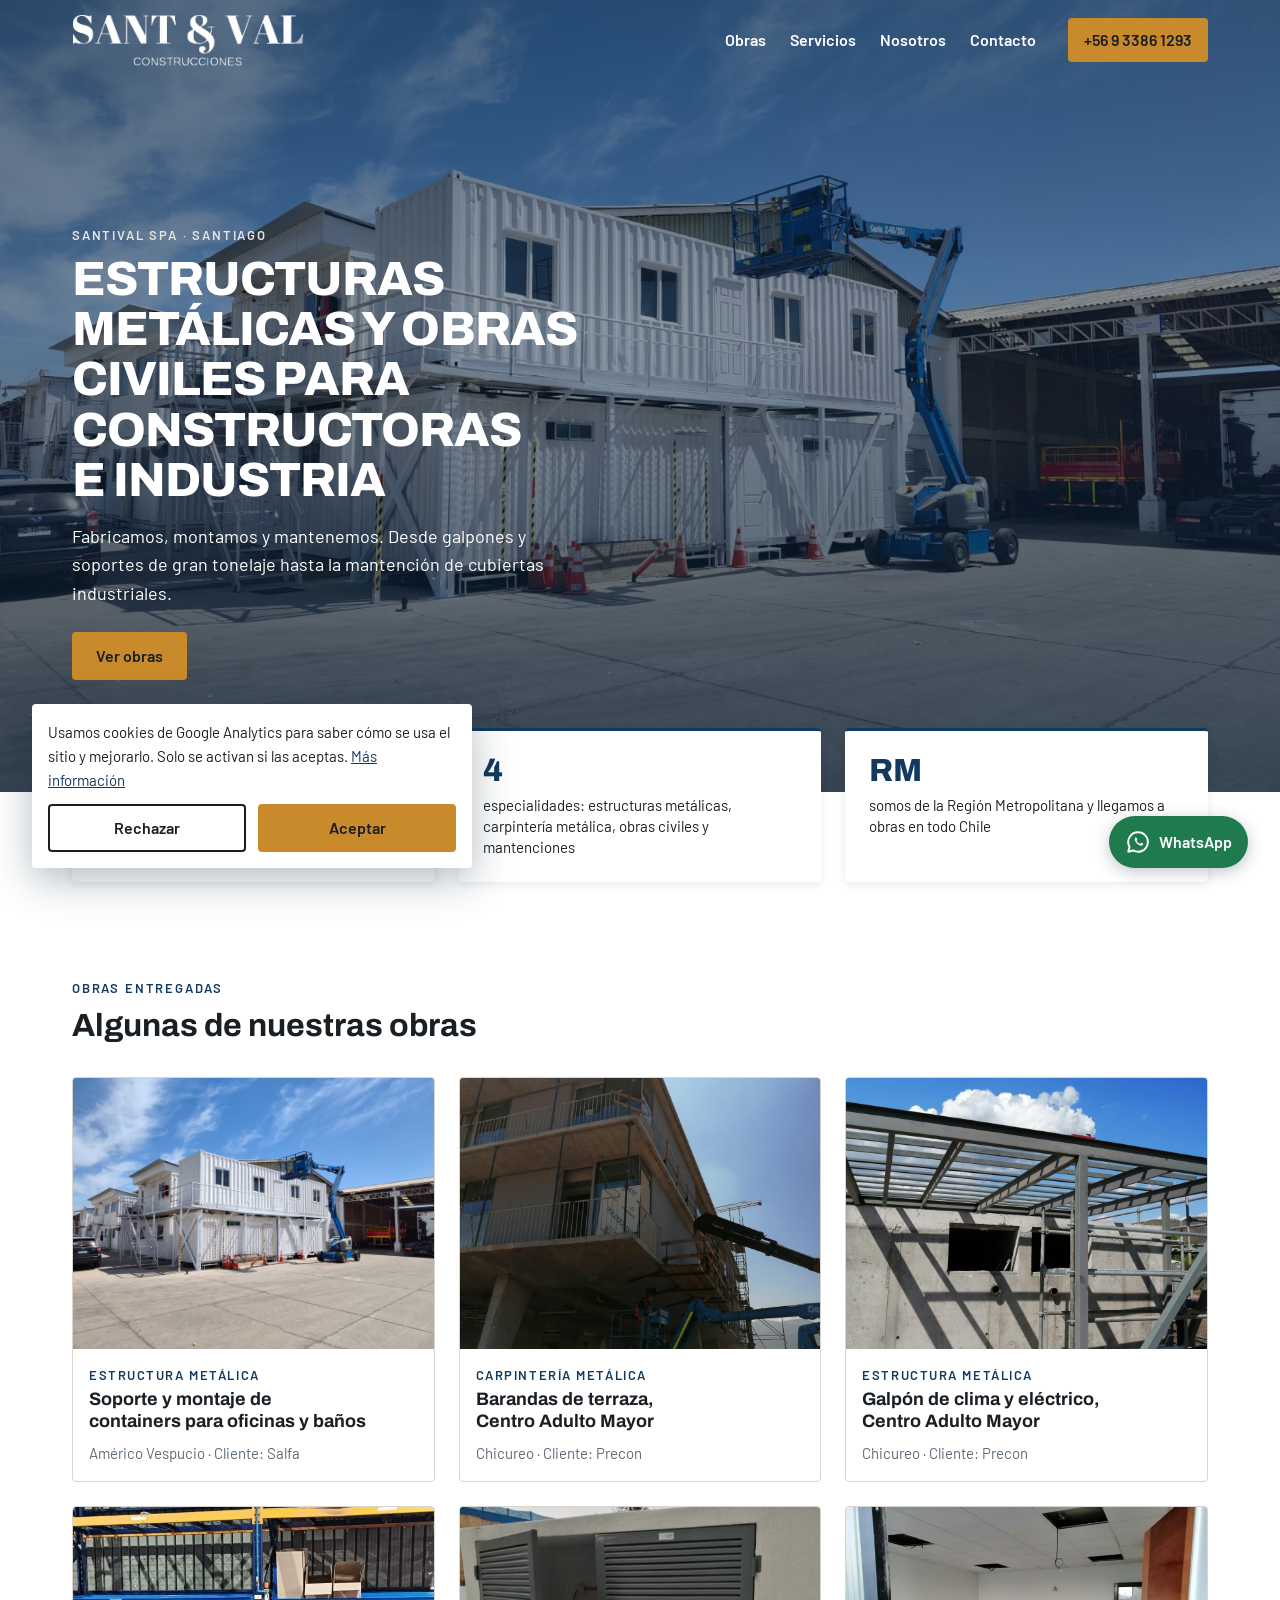
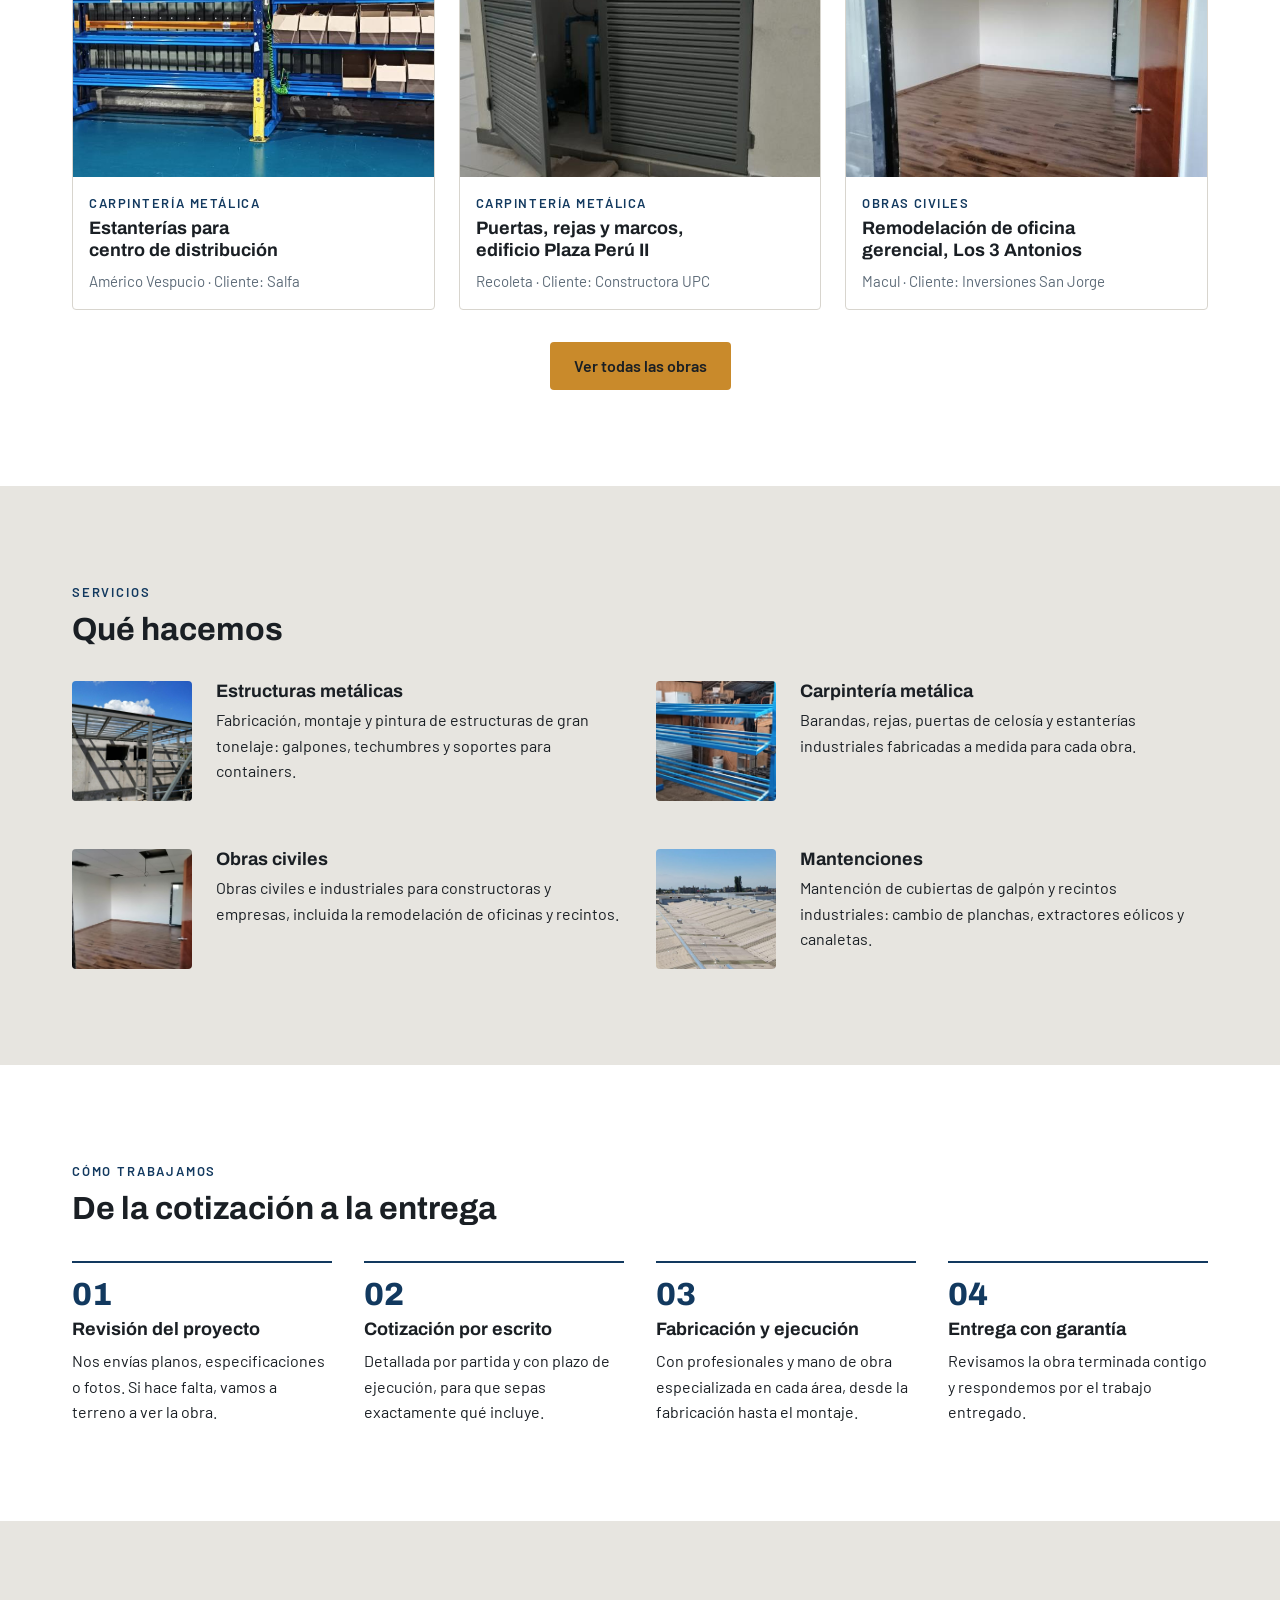
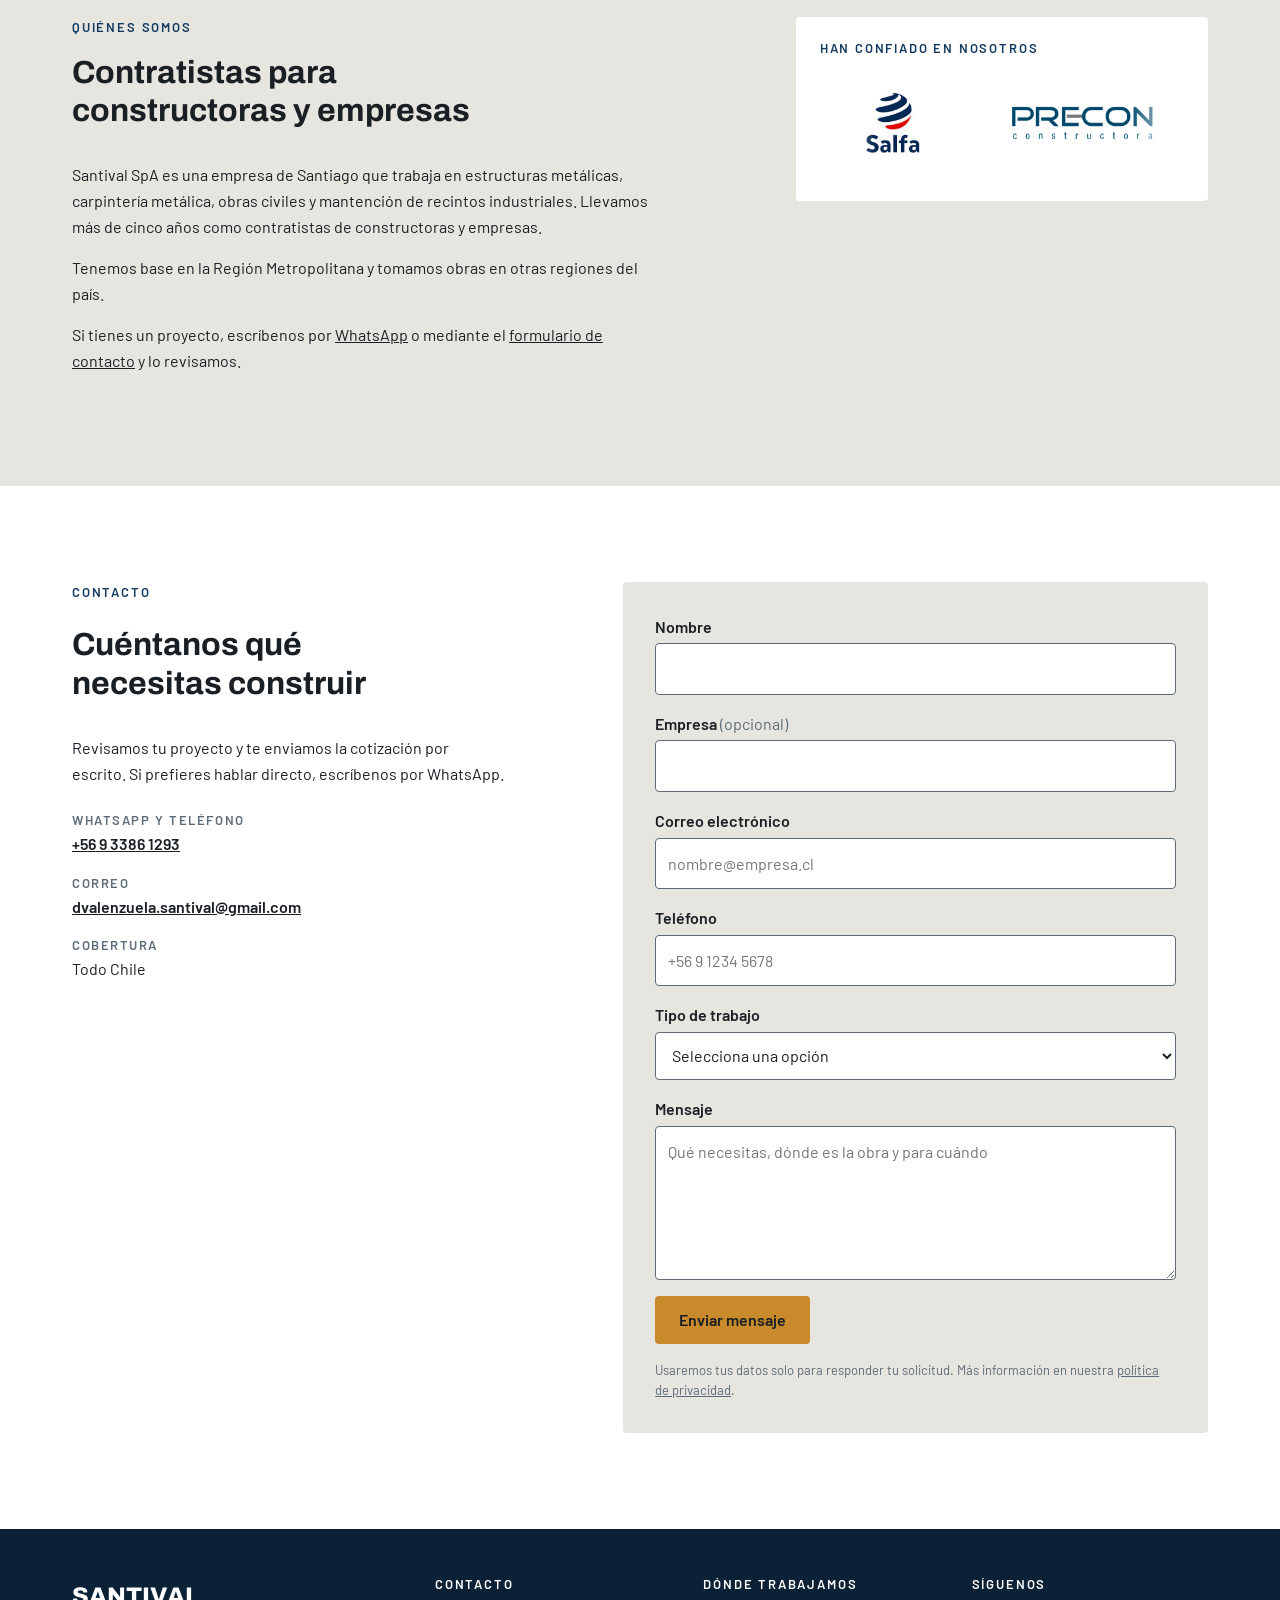
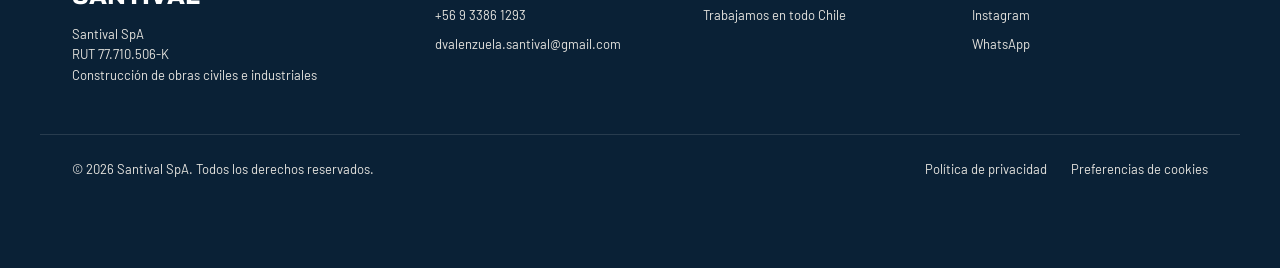
<file: index.html>
<!DOCTYPE html>
<html lang="es">
<head>
    <meta charset="UTF-8">
    <meta name="viewport" content="width=device-width, initial-scale=1.0">
    <title>Santival | Estructuras metálicas y obras civiles en Santiago</title>
    <meta name="description" content="Santival SpA: estructuras metálicas, carpintería metálica, obras civiles y mantenciones industriales para constructoras y empresas. Base en Santiago, obras en todo Chile.">
    <link rel="canonical" href="https://santival.cl/">

    <!-- Vista previa al compartir el enlace (WhatsApp, LinkedIn, Facebook) -->
    <meta property="og:type" content="website">
    <meta property="og:site_name" content="Santival Construcciones">
    <meta property="og:locale" content="es_CL">
    <meta property="og:title" content="Santival · Estructuras metálicas y obras civiles">
    <meta property="og:description" content="Estructuras metálicas, carpintería metálica, obras civiles y mantenciones para constructoras y empresas. Base en Santiago, obras en todo Chile.">
    <meta property="og:url" content="https://santival.cl/">
    <meta property="og:image" content="https://santival.cl/img/obras/containers-salfa.jpg">
    <meta property="og:image:width" content="1600">
    <meta property="og:image:height" content="1200">
    <meta name="twitter:card" content="summary_large_image">

    <link rel="icon" href="img/favicon.png" type="image/png" sizes="192x192">
    <link rel="apple-touch-icon" href="img/apple-touch-icon.png">

    <!-- Datos de la empresa para Google (Schema.org). GeneralContractor es un tipo de LocalBusiness.
         TODO: agregar horario de atención cuando el cliente lo confirme. -->
    <script type="application/ld+json">
    {
        "@context": "https://schema.org",
        "@type": "GeneralContractor",
        "name": "Santival SpA",
        "alternateName": "Sant & Val Construcciones",
        "url": "https://santival.cl/",
        "logo": "https://santival.cl/img/logo.png",
        "image": "https://santival.cl/img/obras/containers-salfa.jpg",
        "description": "Estructuras metálicas, carpintería metálica, obras civiles y mantenciones industriales para constructoras y empresas.",
        "telephone": "+56933861293",
        "email": "dvalenzuela.santival@gmail.com",
        "taxID": "77.710.506-K",
        "address": {
            "@type": "PostalAddress",
            "addressRegion": "Región Metropolitana",
            "addressCountry": "CL"
        },
        "areaServed": { "@type": "Country", "name": "Chile" },
        "sameAs": ["https://www.instagram.com/santival.construcciones/"]
    }
    </script>

    <link rel="preconnect" href="https://fonts.googleapis.com">
    <link rel="preconnect" href="https://fonts.gstatic.com" crossorigin>
    <link rel="stylesheet" href="https://fonts.googleapis.com/css2?family=Archivo:wght@700;800&family=Barlow:wght@400;600&display=swap">

    <link rel="stylesheet" href="css/tokens.css">
    <link rel="stylesheet" href="css/styles.css">

    <script src="js/main.js" defer></script>
</head>
<body>

    <!-- ================= HEADER ================= -->
    <header class="header header--sobre-hero">
        <div class="contenedor header__inner">

            <a href="index.html" class="header__logo">
                <img src="img/logo-blanco.png" alt="Sant &amp; Val Construcciones" width="517" height="116">
            </a>

            <button class="header__toggle" type="button"
                    aria-expanded="false" aria-controls="menu-principal">
                <span class="header__toggle-barra"></span>
                <span class="visualmente-oculto">Abrir menú</span>
            </button>

            <nav class="header__nav" id="menu-principal" aria-label="Principal">
                <ul class="header__lista">
                    <li><a href="#obras">Obras</a></li>
                    <li><a href="#servicios">Servicios</a></li>
                    <li><a href="#nosotros">Nosotros</a></li>
                    <li><a href="#contacto">Contacto</a></li>
                </ul>
                <a href="tel:+56933861293" class="header__telefono">+56 9 3386 1293</a>
            </nav>

        </div>
    </header>

    <main>

        <!-- ================= HERO ================= -->
        <section class="hero">
            <img class="hero__foto" src="img/obras/containers-salfa.jpg"
                 alt="Módulos de oficinas y baños sobre estructura metálica, montados por Santival para Salfa"
                 width="1600" height="1200" fetchpriority="high">

            <div class="contenedor hero__contenido">
                <p class="etiqueta etiqueta--clara">Santival SpA · Santiago</p>
                <h1 class="hero__titulo">Estructuras metálicas y obras civiles para constructoras e industria</h1>
                <p class="hero__bajada">Fabricamos, montamos y mantenemos. Desde galpones y soportes de gran tonelaje hasta la mantención de cubiertas industriales.</p>
                <a href="#obras" class="boton">Ver obras</a>
            </div>
        </section>

        <div class="contenedor">
            <ul class="datos">
                <li class="datos__item">
                    <span class="datos__numero">+5</span>
                    <span class="datos__texto">años de experiencia en obras civiles e industriales</span>
                </li>
                <li class="datos__item">
                    <span class="datos__numero">4</span>
                    <span class="datos__texto">especialidades: estructuras metálicas, carpintería metálica, obras civiles y mantenciones</span>
                </li>
                <li class="datos__item">
                    <span class="datos__numero">RM</span>
                    <span class="datos__texto">somos de la Región Metropolitana y llegamos a obras en todo Chile</span>
                </li>
            </ul>
        </div>

        <!-- ================= OBRAS ================= -->
        <section class="seccion" id="obras">
            <div class="contenedor">
                <p class="etiqueta">Obras entregadas</p>
                <h2 class="seccion__titulo">Algunas de nuestras obras</h2>

                <ul class="obras">
                    <li class="obra">
                        <img class="obra__foto" src="img/obras/containers-salfa.jpg"
                             alt="Containers de oficinas y baños sobre estructura metálica de dos pisos, Salfa Américo Vespucio"
                             width="1600" height="1200" loading="lazy">
                        <div class="obra__info">
                            <p class="obra__tipo">Estructura metálica</p>
                            <h3 class="obra__nombre">Soporte y montaje de containers para oficinas y baños</h3>
                            <p class="obra__meta">Américo Vespucio · Cliente: Salfa</p>
                        </div>
                    </li>
                    <li class="obra">
                        <img class="obra__foto" src="img/obras/barandas-chicureo.jpg"
                             alt="Barandas metálicas de terraza en edificio de tres pisos en construcción, Chicureo"
                             width="1056" height="1408" loading="lazy">
                        <div class="obra__info">
                            <p class="obra__tipo">Carpintería metálica</p>
                            <h3 class="obra__nombre">Barandas de terraza, Centro Adulto Mayor</h3>
                            <p class="obra__meta">Chicureo · Cliente: Precon</p>
                        </div>
                    </li>
                    <li class="obra">
                        <img class="obra__foto" src="img/obras/galpon-chicureo.jpg"
                             alt="Estructura metálica de techumbre para galpón de clima y eléctrico, Chicureo"
                             width="1056" height="1408" loading="lazy">
                        <div class="obra__info">
                            <p class="obra__tipo">Estructura metálica</p>
                            <h3 class="obra__nombre">Galpón de clima y eléctrico, Centro Adulto Mayor</h3>
                            <p class="obra__meta">Chicureo · Cliente: Precon</p>
                        </div>
                    </li>
                    <li class="obra">
                        <img class="obra__foto" src="img/obras/estanterias-salfa.jpg"
                             alt="Estanterías metálicas azules instaladas en centro de distribución de Salfa"
                             width="1104" height="497" loading="lazy">
                        <div class="obra__info">
                            <p class="obra__tipo">Carpintería metálica</p>
                            <h3 class="obra__nombre">Estanterías para centro de distribución</h3>
                            <p class="obra__meta">Américo Vespucio · Cliente: Salfa</p>
                        </div>
                    </li>
                    <li class="obra">
                        <img class="obra__foto" src="img/obras/puertas-plaza-peru.jpg"
                             alt="Puertas metálicas de celosía para sala de bombas, edificio Plaza Perú II, Recoleta"
                             width="529" height="502" loading="lazy">
                        <div class="obra__info">
                            <p class="obra__tipo">Carpintería metálica</p>
                            <h3 class="obra__nombre">Puertas, rejas y marcos, edificio Plaza Perú II</h3>
                            <p class="obra__meta">Recoleta · Cliente: Constructora UPC</p>
                        </div>
                    </li>
                    <li class="obra">
                        <img class="obra__foto" src="img/obras/oficina-macul.jpg"
                             alt="Oficina gerencial remodelada con piso flotante, cielo modular y muros pintados, Macul"
                             width="664" height="498" loading="lazy">
                        <div class="obra__info">
                            <p class="obra__tipo">Obras civiles</p>
                            <h3 class="obra__nombre">Remodelación de oficina gerencial, Los 3 Antonios</h3>
                            <p class="obra__meta">Macul · Cliente: Inversiones San Jorge</p>
                        </div>
                    </li>
                </ul>

                <p class="obras__mas">
                    <a href="obras.html" class="boton">Ver todas las obras</a>
                </p>
            </div>
        </section>

        <!-- ================= SERVICIOS ================= -->
        <section class="seccion seccion--hormigon" id="servicios">
            <div class="contenedor">
                <p class="etiqueta">Servicios</p>
                <h2 class="seccion__titulo">Qué hacemos</h2>

                <ul class="servicios">
                    <li class="servicio">
                        <img class="servicio__foto" src="img/obras/galpon-chicureo.jpg"
                             alt="" width="1056" height="1408" loading="lazy">
                        <div>
                            <h3 class="servicio__nombre">Estructuras metálicas</h3>
                            <p>Fabricación, montaje y pintura de estructuras de gran tonelaje: galpones, techumbres y soportes para containers.</p>
                        </div>
                    </li>
                    <li class="servicio">
                        <img class="servicio__foto" src="img/obras/estanteria-fabricacion.jpg"
                             alt="" width="1104" height="497" loading="lazy">
                        <div>
                            <h3 class="servicio__nombre">Carpintería metálica</h3>
                            <p>Barandas, rejas, puertas de celosía y estanterías industriales fabricadas a medida para cada obra.</p>
                        </div>
                    </li>
                    <li class="servicio">
                        <img class="servicio__foto" src="img/obras/oficina-macul.jpg"
                             alt="" width="664" height="498" loading="lazy">
                        <div>
                            <h3 class="servicio__nombre">Obras civiles</h3>
                            <p>Obras civiles e industriales para constructoras y empresas, incluida la remodelación de oficinas y recintos.</p>
                        </div>
                    </li>
                    <li class="servicio">
                        <img class="servicio__foto" src="img/obras/cubierta-salfa.jpg"
                             alt="" width="590" height="1280" loading="lazy">
                        <div>
                            <h3 class="servicio__nombre">Mantenciones</h3>
                            <p>Mantención de cubiertas de galpón y recintos industriales: cambio de planchas, extractores eólicos y canaletas.</p>
                        </div>
                    </li>
                </ul>
            </div>
        </section>

        <!-- ================= CÓMO TRABAJAMOS ================= -->
        <section class="seccion" id="proceso">
            <div class="contenedor">
                <p class="etiqueta">Cómo trabajamos</p>
                <h2 class="seccion__titulo">De la cotización a la entrega</h2>

                <ol class="pasos">
                    <li class="paso">
                        <span class="paso__numero">01</span>
                        <h3 class="paso__nombre">Revisión del proyecto</h3>
                        <p>Nos envías planos, especificaciones o fotos. Si hace falta, vamos a terreno a ver la obra.</p>
                    </li>
                    <li class="paso">
                        <span class="paso__numero">02</span>
                        <h3 class="paso__nombre">Cotización por escrito</h3>
                        <p>Detallada por partida y con plazo de ejecución, para que sepas exactamente qué incluye.</p>
                    </li>
                    <li class="paso">
                        <span class="paso__numero">03</span>
                        <h3 class="paso__nombre">Fabricación y ejecución</h3>
                        <p>Con profesionales y mano de obra especializada en cada área, desde la fabricación hasta el montaje.</p>
                    </li>
                    <li class="paso">
                        <span class="paso__numero">04</span>
                        <h3 class="paso__nombre">Entrega con garantía</h3>
                        <p>Revisamos la obra terminada contigo y respondemos por el trabajo entregado.</p>
                    </li>
                </ol>
            </div>
        </section>

        <!-- ================= NOSOTROS ================= -->
        <section class="seccion seccion--hormigon" id="nosotros">
            <div class="contenedor nosotros">

                <div class="nosotros__texto">
                    <p class="etiqueta">Quiénes somos</p>
                    <h2 class="seccion__titulo">Contratistas para constructoras y empresas</h2>
                    <p>Santival SpA es una empresa de Santiago que trabaja en estructuras metálicas, carpintería metálica, obras civiles y mantención de recintos industriales. Llevamos más de cinco años como contratistas de constructoras y empresas.</p>
                    <p>Tenemos base en la Región Metropolitana y tomamos obras en otras regiones del país.</p>
                    <p>Si tienes un proyecto, escríbenos por <a href="https://wa.me/56933861293" target="_blank" rel="noopener">WhatsApp</a> o mediante el <a href="#contacto">formulario de contacto</a> y lo revisamos.</p>
                </div>

                <div class="clientes">
                    <h3 class="clientes__titulo">Han confiado en nosotros</h3>
                    <div class="carrusel">
                        <ul class="carrusel__pista">
                            <li><img src="img/clientes/salfa.jpg" alt="Salfa" width="283" height="274"></li>
                            <li><img src="img/clientes/precon.png" alt="Precon Constructora" width="253" height="74"></li>
                            <li><img src="img/clientes/upc.png" alt="Constructora UPC" width="267" height="96"></li>
                            <li><img src="img/clientes/isj.svg" alt="ISJ Soluciones Inmobiliarias" width="790" height="250"></li>
                            <li><img src="img/clientes/byr.png" alt="B&amp;R Constructora" width="258" height="90"></li>

                            <li aria-hidden="true"><img src="img/clientes/salfa.jpg" alt="" width="283" height="274"></li>
                            <li aria-hidden="true"><img src="img/clientes/precon.png" alt="" width="253" height="74"></li>
                            <li aria-hidden="true"><img src="img/clientes/upc.png" alt="" width="267" height="96"></li>
                            <li aria-hidden="true"><img src="img/clientes/isj.svg" alt="" width="790" height="250"></li>
                            <li aria-hidden="true"><img src="img/clientes/byr.png" alt="" width="258" height="90"></li>
                        </ul>
                    </div>
                </div>

            </div>
        </section>

        <!-- ================= CONTACTO ================= -->
        <section class="seccion" id="contacto">
            <div class="contenedor contacto">

                <div class="contacto__info">
                    <p class="etiqueta">Contacto</p>
                    <h2 class="seccion__titulo">Cuéntanos qué necesitas construir</h2>
                    <p>Revisamos tu proyecto y te enviamos la cotización por escrito. Si prefieres hablar directo, escríbenos por WhatsApp.</p>

                    <ul class="contacto__datos">
                        <li>
                            <span class="contacto__dato-label">WhatsApp y teléfono</span>
                            <a href="tel:+56933861293">+56 9 3386 1293</a>
                        </li>
                        <li>
                            <span class="contacto__dato-label">Correo</span>
                            <a href="mailto:dvalenzuela.santival@gmail.com">dvalenzuela.santival@gmail.com</a>
                        </li>
                        <li>
                            <span class="contacto__dato-label">Cobertura</span>
                            Todo Chile
                        </li>
                    </ul>
                </div>

                <form class="formulario" name="contacto" method="POST"
                      data-netlify="true" netlify-honeypot="bot-field">

                    <input type="hidden" name="form-name" value="contacto">

                    <p class="formulario__oculto">
                        <label>No llenar este campo: <input name="bot-field"></label>
                    </p>

                    <div class="campo">
                        <label for="nombre">Nombre</label>
                        <input id="nombre" name="nombre" type="text" autocomplete="name" required>
                    </div>

                    <div class="campo">
                        <label for="empresa">Empresa <span class="campo__opcional">(opcional)</span></label>
                        <input id="empresa" name="empresa" type="text" autocomplete="organization">
                    </div>

                    <div class="campo">
                        <label for="email">Correo electrónico</label>
                        <input id="email" name="email" type="email" autocomplete="email"
                               placeholder="nombre@empresa.cl" required>
                    </div>

                    <div class="campo">
                        <label for="telefono">Teléfono</label>
                        <input id="telefono" name="telefono" type="tel" autocomplete="tel"
                               placeholder="+56 9 1234 5678" required>
                    </div>

                    <div class="campo">
                        <label for="tipo">Tipo de trabajo</label>
                        <select id="tipo" name="tipo" required>
                            <option value="" disabled selected>Selecciona una opción</option>
                            <option>Estructuras metálicas</option>
                            <option>Carpintería metálica</option>
                            <option>Obras civiles</option>
                            <option>Mantenciones</option>
                            <option>Otro</option>
                        </select>
                    </div>

                    <div class="campo">
                        <label for="mensaje">Mensaje</label>
                        <textarea id="mensaje" name="mensaje" rows="5"
                                  placeholder="Qué necesitas, dónde es la obra y para cuándo" required></textarea>
                    </div>

                    <button class="boton formulario__enviar" type="submit">Enviar mensaje</button>
                    <p class="formulario__aviso">Usaremos tus datos solo para responder tu solicitud. Más información en nuestra <a href="privacidad.html">política de privacidad</a>.</p>
                </form>

            </div>
        </section>

    </main>

    <!-- Modal de confirmación del formulario. -->
    <dialog class="modal" id="modal-envio" aria-labelledby="modal-titulo">
        <div class="modal__contenido">
            <div class="modal__icono" aria-hidden="true">
                <svg viewBox="0 0 24 24"><path d="M5 12.5l4.5 4.5L19 7.5" fill="none" stroke="currentColor" stroke-width="2.5" stroke-linecap="round" stroke-linejoin="round"/></svg>
            </div>
            <h2 class="modal__titulo" id="modal-titulo">¡Gracias por escribirnos!</h2>
            <p class="modal__texto">Recibimos tu mensaje. Revisaremos tu proyecto y te contactaremos a la brevedad.</p>
            <form method="dialog">
                <button class="boton modal__cerrar">Cerrar</button>
            </form>
        </div>
    </dialog>

    <!-- Botón flotante de WhatsApp -->
    <a class="whatsapp" href="https://wa.me/56933861293?text=Hola%2C%20quiero%20cotizar%20un%20trabajo"
       target="_blank" rel="noopener">
        <svg class="whatsapp__icono" viewBox="0 0 24 24" aria-hidden="true">
            <path d="M12 3a9 9 0 0 0-7.8 13.5L3 21l4.6-1.2A9 9 0 1 0 12 3Z" fill="none" stroke="currentColor" stroke-width="1.8" stroke-linejoin="round"/>
            <path d="M9 8.2c.2-.4.5-.4.8-.4h.4c.2 0 .4 0 .5.4l.6 1.4c.1.2 0 .4-.1.6l-.4.5c-.1.1-.2.3 0 .5.3.5.8 1.1 1.3 1.5.5.4 1 .7 1.4.9.2.1.4 0 .5-.1l.6-.7c.1-.2.3-.2.5-.1l1.4.7c.2.1.3.2.3.4 0 .5-.2 1-.6 1.3-.4.3-1 .5-1.6.4-.9-.2-2.1-.7-3.3-1.8-1.3-1.2-2-2.5-2.2-3.3-.2-.7 0-1.4.3-1.8Z" fill="currentColor"/>
        </svg>
        <span>WhatsApp</span>
    </a>

    <!-- ================= FOOTER ================= -->
    <footer class="footer">
        <div class="contenedor footer__grid">

            <div class="footer__col">
                <p class="footer__marca">Santival</p>
                <p>Santival SpA<br>RUT 77.710.506-K<br>Construcción de obras civiles e industriales</p>
            </div>

            <div class="footer__col">
                <h2 class="footer__titulo">Contacto</h2>
                <ul class="footer__lista">
                    <li><a href="tel:+56933861293">+56 9 3386 1293</a></li>
                    <li><a href="mailto:dvalenzuela.santival@gmail.com">dvalenzuela.santival@gmail.com</a></li>
                </ul>
            </div>

            <div class="footer__col">
                <h2 class="footer__titulo">Dónde trabajamos</h2>
                <p>Trabajamos en todo Chile</p>
            </div>

            <div class="footer__col">
                <h2 class="footer__titulo">Síguenos</h2>
                <ul class="footer__lista">
                    <li><a href="https://www.instagram.com/santival.construcciones/">Instagram</a></li>
                    <li><a href="https://wa.me/56933861293">WhatsApp</a></li>
                </ul>
            </div>

        </div>

        <div class="contenedor footer__legal">
            <p>© 2026 Santival SpA. Todos los derechos reservados.</p>
            <ul class="footer__legal-links">
                <li><a href="privacidad.html">Política de privacidad</a></li>
                <li><button type="button" class="enlace-cookies">Preferencias de cookies</button></li>
            </ul>
        </div>
    </footer>

</body>
</html>
</file>
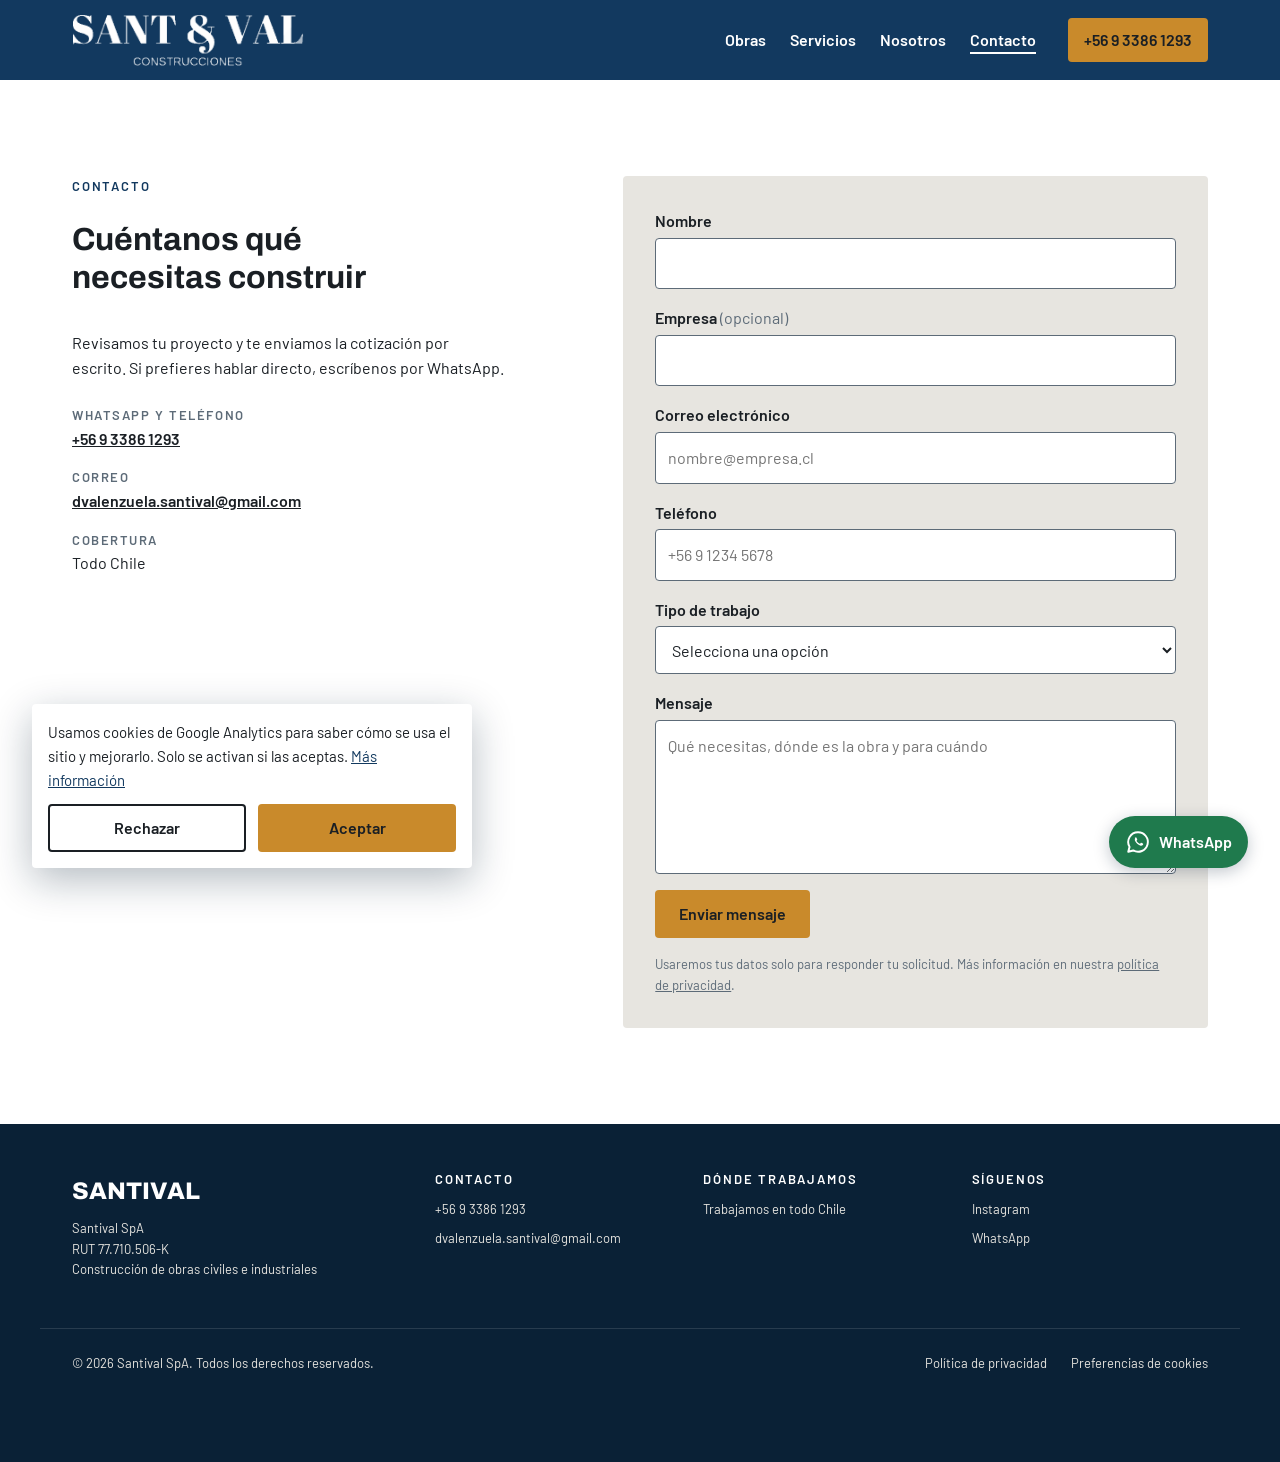
<file: contacto.html>
<!DOCTYPE html>
<html lang="es">
<head>
    <meta charset="UTF-8">
    <meta name="viewport" content="width=device-width, initial-scale=1.0">
    <title>Contacto | Santival · Cotiza tu proyecto</title>
    <meta name="description" content="Cotiza estructuras metálicas, carpintería metálica, obras civiles o mantenciones con Santival SpA. Escríbenos por WhatsApp al +56 9 3386 1293 o mediante el formulario.">
    <link rel="canonical" href="https://santival.cl/contacto.html">

    <!-- Vista previa al compartir el enlace (WhatsApp, LinkedIn, Facebook) -->
    <meta property="og:type" content="website">
    <meta property="og:site_name" content="Santival Construcciones">
    <meta property="og:locale" content="es_CL">
    <meta property="og:title" content="Contacto · Santival Construcciones">
    <meta property="og:description" content="Cuéntanos qué necesitas construir. Escríbenos por WhatsApp o mediante el formulario.">
    <meta property="og:url" content="https://santival.cl/contacto.html">
    <meta property="og:image" content="https://santival.cl/img/obras/containers-salfa.jpg">
    <meta name="twitter:card" content="summary_large_image">

    <link rel="icon" href="img/favicon.png" type="image/png" sizes="192x192">
    <link rel="apple-touch-icon" href="img/apple-touch-icon.png">

    <link rel="preconnect" href="https://fonts.googleapis.com">
    <link rel="preconnect" href="https://fonts.gstatic.com" crossorigin>
    <link rel="stylesheet" href="https://fonts.googleapis.com/css2?family=Archivo:wght@700;800&family=Barlow:wght@400;600&display=swap">

    <link rel="stylesheet" href="css/tokens.css">
    <link rel="stylesheet" href="css/styles.css">

    <script src="js/main.js" defer></script>
</head>
<body>

    <!-- ================= HEADER ================= -->
    <header class="header">
        <div class="contenedor header__inner">

            <a href="index.html" class="header__logo">
                <img src="img/logo-blanco.png" alt="Sant &amp; Val Construcciones" width="517" height="116">
            </a>

            <button class="header__toggle" type="button"
                    aria-expanded="false" aria-controls="menu-principal">
                <span class="header__toggle-barra"></span>
                <span class="visualmente-oculto">Abrir menú</span>
            </button>

            <nav class="header__nav" id="menu-principal" aria-label="Principal">
                <ul class="header__lista">
                    <li><a href="obras.html">Obras</a></li>
                    <li><a href="index.html#servicios">Servicios</a></li>
                    <li><a href="index.html#nosotros">Nosotros</a></li>
                    <li><a href="contacto.html" aria-current="page">Contacto</a></li>
                </ul>
                <a href="tel:+56933861293" class="header__telefono">+56 9 3386 1293</a>
            </nav>

        </div>
    </header>

    <main>

        <!-- ================= CONTACTO ================= -->
        <section class="seccion">
            <div class="contenedor contacto">

                <div class="contacto__info">
                    <p class="etiqueta">Contacto</p>
                    <h1 class="seccion__titulo">Cuéntanos qué necesitas construir</h1>
                    <p>Revisamos tu proyecto y te enviamos la cotización por escrito. Si prefieres hablar directo, escríbenos por WhatsApp.</p>

                    <ul class="contacto__datos">
                        <li>
                            <span class="contacto__dato-label">WhatsApp y teléfono</span>
                            <a href="tel:+56933861293">+56 9 3386 1293</a>
                        </li>
                        <li>
                            <span class="contacto__dato-label">Correo</span>
                            <a href="mailto:dvalenzuela.santival@gmail.com">dvalenzuela.santival@gmail.com</a>
                        </li>
                        <li>
                            <span class="contacto__dato-label">Cobertura</span>
                            Todo Chile
                        </li>
                    </ul>
                </div>

                <!-- Mismo formulario que la home (mismo name="contacto"): Netlify junta los envíos de ambas páginas -->
                <form class="formulario" name="contacto" method="POST"
                      data-netlify="true" netlify-honeypot="bot-field">

                    <input type="hidden" name="form-name" value="contacto">

                    <p class="formulario__oculto">
                        <label>No llenar este campo: <input name="bot-field"></label>
                    </p>

                    <div class="campo">
                        <label for="nombre">Nombre</label>
                        <input id="nombre" name="nombre" type="text" autocomplete="name" required>
                    </div>

                    <div class="campo">
                        <label for="empresa">Empresa <span class="campo__opcional">(opcional)</span></label>
                        <input id="empresa" name="empresa" type="text" autocomplete="organization">
                    </div>

                    <div class="campo">
                        <label for="email">Correo electrónico</label>
                        <input id="email" name="email" type="email" autocomplete="email"
                               placeholder="nombre@empresa.cl" required>
                    </div>

                    <div class="campo">
                        <label for="telefono">Teléfono</label>
                        <input id="telefono" name="telefono" type="tel" autocomplete="tel"
                               placeholder="+56 9 1234 5678" required>
                    </div>

                    <div class="campo">
                        <label for="tipo">Tipo de trabajo</label>
                        <select id="tipo" name="tipo" required>
                            <option value="" disabled selected>Selecciona una opción</option>
                            <option>Estructuras metálicas</option>
                            <option>Carpintería metálica</option>
                            <option>Obras civiles</option>
                            <option>Mantenciones</option>
                            <option>Otro</option>
                        </select>
                    </div>

                    <div class="campo">
                        <label for="mensaje">Mensaje</label>
                        <textarea id="mensaje" name="mensaje" rows="5"
                                  placeholder="Qué necesitas, dónde es la obra y para cuándo" required></textarea>
                    </div>

                    <button class="boton formulario__enviar" type="submit">Enviar mensaje</button>
                    <p class="formulario__aviso">Usaremos tus datos solo para responder tu solicitud. Más información en nuestra <a href="privacidad.html">política de privacidad</a>.</p>
                </form>

            </div>
        </section>

    </main>

    <!-- Modal de confirmación del formulario -->
    <dialog class="modal" id="modal-envio" aria-labelledby="modal-titulo">
        <div class="modal__contenido">
            <div class="modal__icono" aria-hidden="true">
                <svg viewBox="0 0 24 24"><path d="M5 12.5l4.5 4.5L19 7.5" fill="none" stroke="currentColor" stroke-width="2.5" stroke-linecap="round" stroke-linejoin="round"/></svg>
            </div>
            <h2 class="modal__titulo" id="modal-titulo">¡Gracias por escribirnos!</h2>
            <p class="modal__texto">Recibimos tu mensaje. Revisaremos tu proyecto y te contactaremos a la brevedad.</p>
            <form method="dialog">
                <button class="boton modal__cerrar">Cerrar</button>
            </form>
        </div>
    </dialog>

    <!-- Botón flotante de WhatsApp -->
    <a class="whatsapp" href="https://wa.me/56933861293?text=Hola%2C%20quiero%20cotizar%20un%20trabajo"
       target="_blank" rel="noopener">
        <svg class="whatsapp__icono" viewBox="0 0 24 24" aria-hidden="true">
            <path d="M12 3a9 9 0 0 0-7.8 13.5L3 21l4.6-1.2A9 9 0 1 0 12 3Z" fill="none" stroke="currentColor" stroke-width="1.8" stroke-linejoin="round"/>
            <path d="M9 8.2c.2-.4.5-.4.8-.4h.4c.2 0 .4 0 .5.4l.6 1.4c.1.2 0 .4-.1.6l-.4.5c-.1.1-.2.3 0 .5.3.5.8 1.1 1.3 1.5.5.4 1 .7 1.4.9.2.1.4 0 .5-.1l.6-.7c.1-.2.3-.2.5-.1l1.4.7c.2.1.3.2.3.4 0 .5-.2 1-.6 1.3-.4.3-1 .5-1.6.4-.9-.2-2.1-.7-3.3-1.8-1.3-1.2-2-2.5-2.2-3.3-.2-.7 0-1.4.3-1.8Z" fill="currentColor"/>
        </svg>
        <span>WhatsApp</span>
    </a>

    <!-- ================= FOOTER ================= -->
    <footer class="footer">
        <div class="contenedor footer__grid">

            <div class="footer__col">
                <p class="footer__marca">Santival</p>
                <p>Santival SpA<br>RUT 77.710.506-K<br>Construcción de obras civiles e industriales</p>
            </div>

            <div class="footer__col">
                <h2 class="footer__titulo">Contacto</h2>
                <ul class="footer__lista">
                    <li><a href="tel:+56933861293">+56 9 3386 1293</a></li>
                    <li><a href="mailto:dvalenzuela.santival@gmail.com">dvalenzuela.santival@gmail.com</a></li>
                </ul>
            </div>

            <div class="footer__col">
                <h2 class="footer__titulo">Dónde trabajamos</h2>
                <p>Trabajamos en todo Chile</p>
            </div>

            <div class="footer__col">
                <h2 class="footer__titulo">Síguenos</h2>
                <ul class="footer__lista">
                    <li><a href="https://www.instagram.com/santival.construcciones/">Instagram</a></li>
                    <li><a href="https://wa.me/56933861293">WhatsApp</a></li>
                </ul>
            </div>

        </div>

        <div class="contenedor footer__legal">
            <p>© 2026 Santival SpA. Todos los derechos reservados.</p>
            <ul class="footer__legal-links">
                <li><a href="privacidad.html">Política de privacidad</a></li>
                <li><button type="button" class="enlace-cookies">Preferencias de cookies</button></li>
            </ul>
        </div>
    </footer>

</body>
</html>
</file>
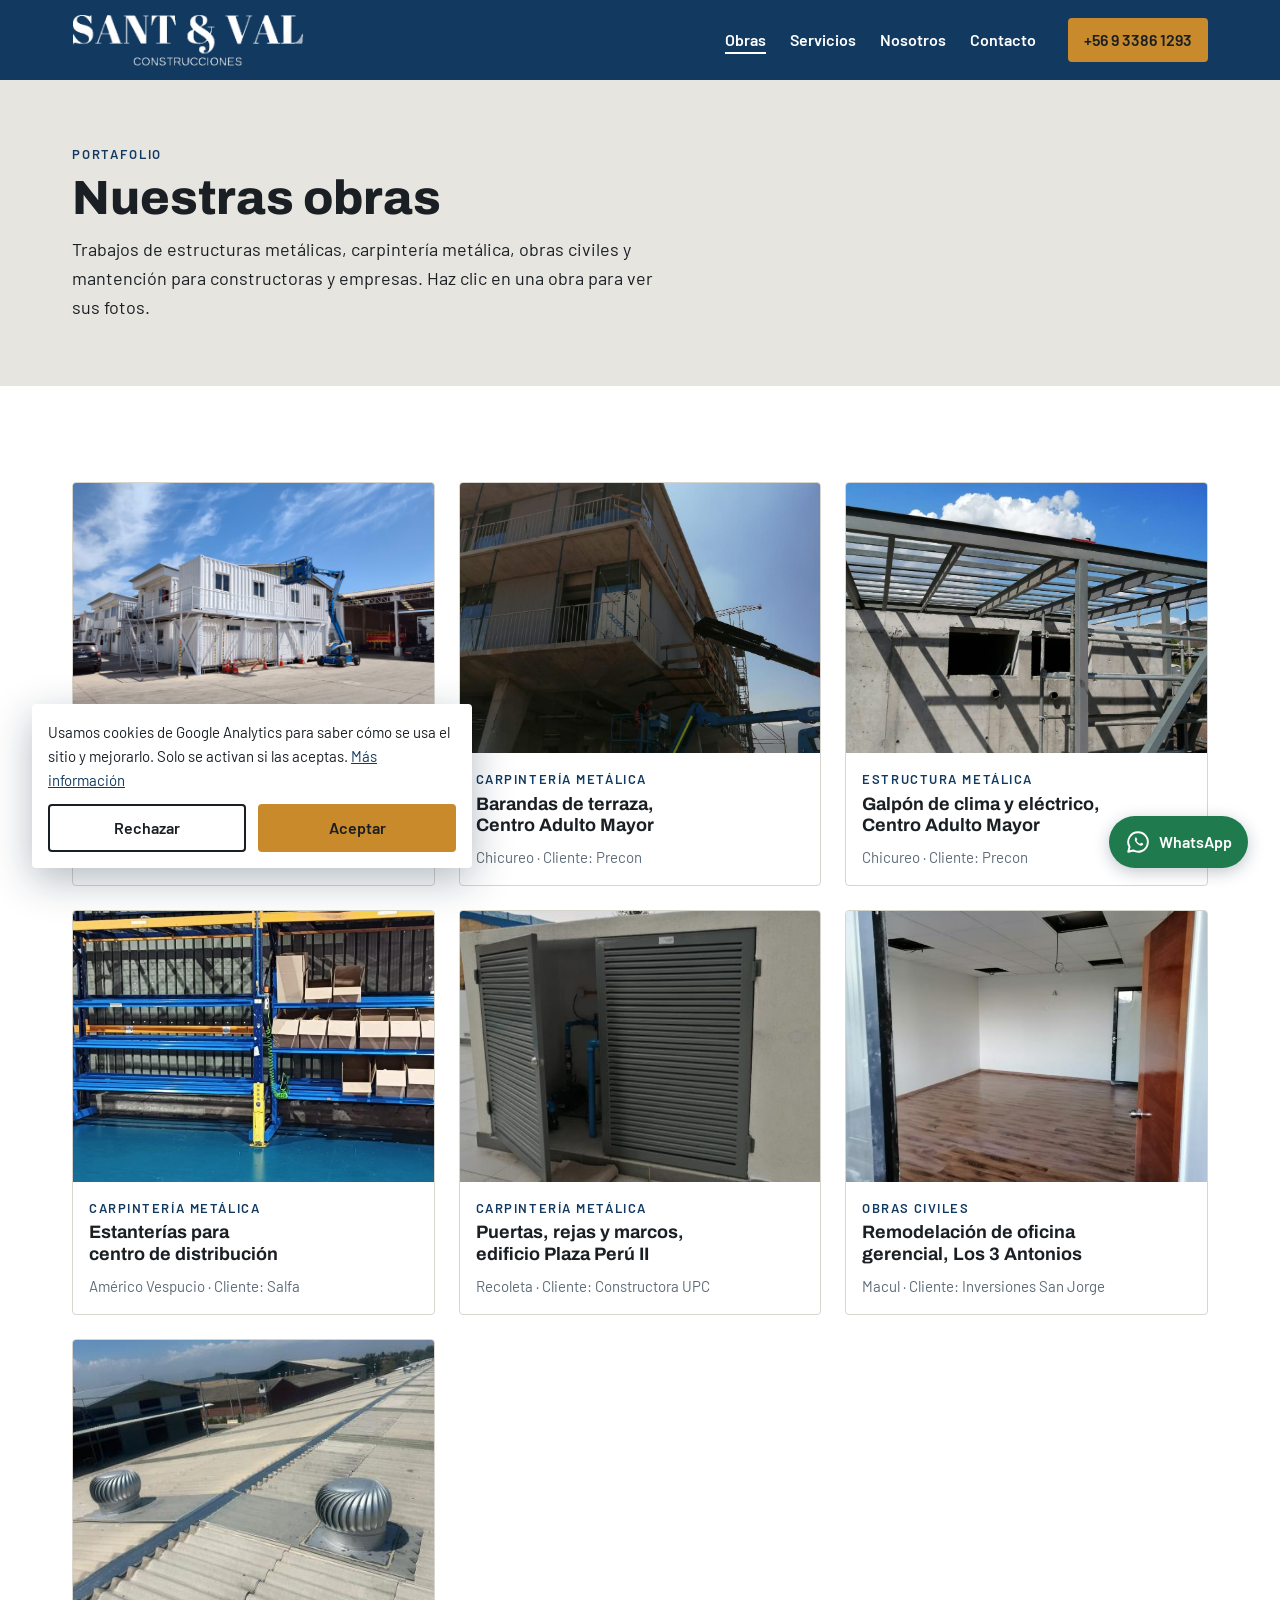
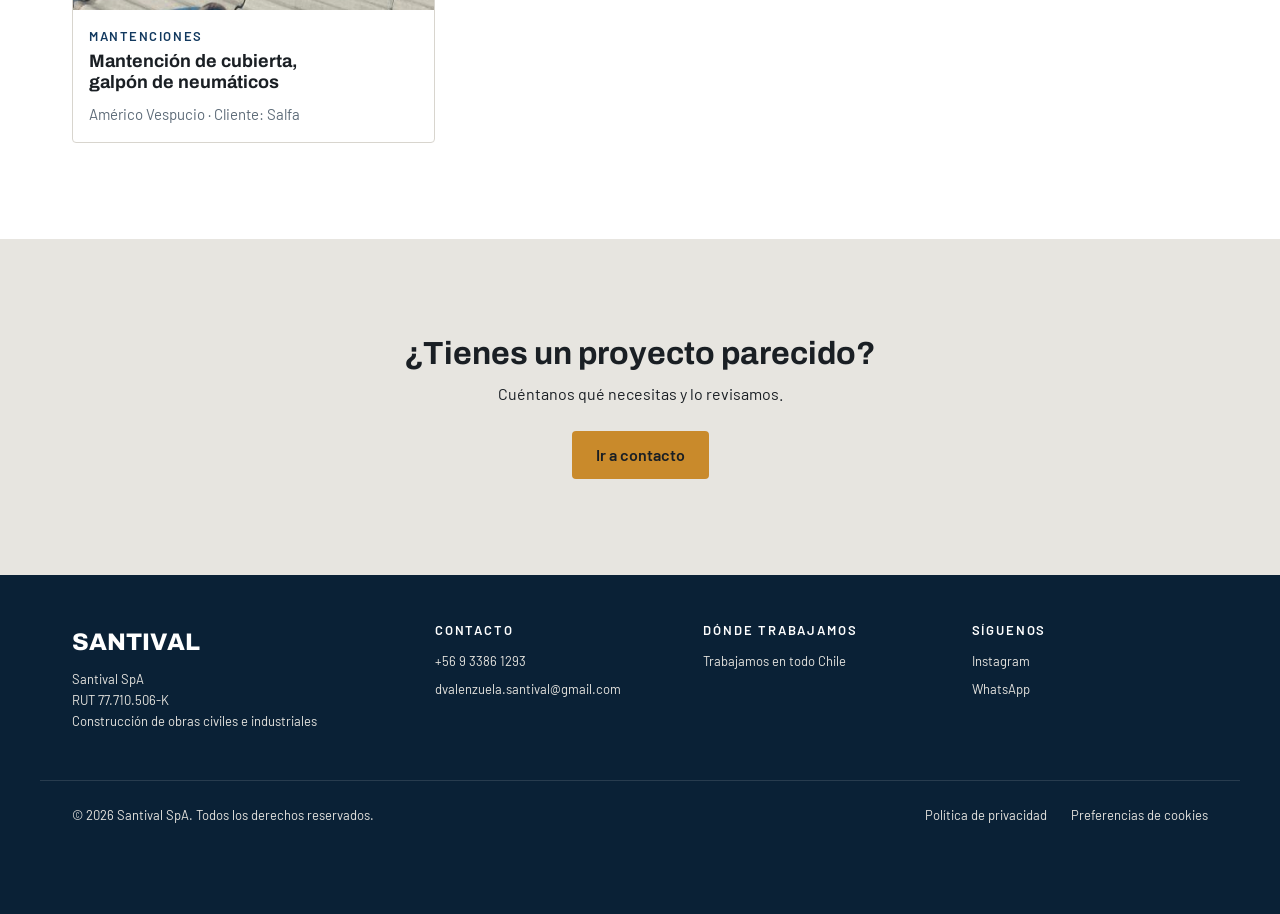
<file: obras.html>
<!DOCTYPE html>
<html lang="es">
<head>
    <meta charset="UTF-8">
    <meta name="viewport" content="width=device-width, initial-scale=1.0">
    <title>Obras | Santival · Estructuras metálicas y obras civiles</title>
    <meta name="description" content="Obras de Santival SpA para Salfa, Precon, Constructora UPC e Inversiones San Jorge: estructuras metálicas, carpintería metálica, obras civiles y mantención de cubiertas en Santiago.">
    <link rel="canonical" href="https://santival.cl/obras.html">

    <!-- Vista previa al compartir el enlace (WhatsApp, LinkedIn, Facebook) -->
    <meta property="og:type" content="website">
    <meta property="og:site_name" content="Santival Construcciones">
    <meta property="og:locale" content="es_CL">
    <meta property="og:title" content="Obras de Santival · Estructuras metálicas y obras civiles">
    <meta property="og:description" content="Estructuras metálicas, carpintería metálica, obras civiles y mantenciones para constructoras y empresas.">
    <meta property="og:url" content="https://santival.cl/obras.html">
    <meta property="og:image" content="https://santival.cl/img/obras/barandas-chicureo.jpg">
    <meta name="twitter:card" content="summary_large_image">

    <link rel="icon" href="img/favicon.png" type="image/png" sizes="192x192">
    <link rel="apple-touch-icon" href="img/apple-touch-icon.png">

    <link rel="preconnect" href="https://fonts.googleapis.com">
    <link rel="preconnect" href="https://fonts.gstatic.com" crossorigin>
    <link rel="stylesheet" href="https://fonts.googleapis.com/css2?family=Archivo:wght@700;800&family=Barlow:wght@400;600&display=swap">

    <link rel="stylesheet" href="css/tokens.css">
    <link rel="stylesheet" href="css/styles.css">

    <script src="js/main.js" defer></script>
</head>
<body>

    <!-- ================= HEADER ================= -->
    <!-- En las páginas internas el header es sólido desde el inicio (no hay foto de fondo) -->
    <header class="header">
        <div class="contenedor header__inner">

            <a href="index.html" class="header__logo">
                <img src="img/logo-blanco.png" alt="Sant &amp; Val Construcciones" width="517" height="116">
            </a>

            <button class="header__toggle" type="button"
                    aria-expanded="false" aria-controls="menu-principal">
                <span class="header__toggle-barra"></span>
                <span class="visualmente-oculto">Abrir menú</span>
            </button>

            <nav class="header__nav" id="menu-principal" aria-label="Principal">
                <ul class="header__lista">
                    <li><a href="obras.html" aria-current="page">Obras</a></li>
                    <li><a href="index.html#servicios">Servicios</a></li>
                    <li><a href="index.html#nosotros">Nosotros</a></li>
                    <li><a href="contacto.html">Contacto</a></li>
                </ul>
                <a href="tel:+56933861293" class="header__telefono">+56 9 3386 1293</a>
            </nav>

        </div>
    </header>

    <main>

        <!-- ================= TÍTULO DE PÁGINA ================= -->
        <section class="pagina-titulo">
            <div class="contenedor">
                <p class="etiqueta">Portafolio</p>
                <h1 class="pagina-titulo__h1">Nuestras obras</h1>
                <p class="pagina-titulo__bajada">Trabajos de estructuras metálicas, carpintería metálica, obras civiles y mantención para constructoras y empresas. Haz clic en una obra para ver sus fotos.</p>
            </div>
        </section>

        <!-- ================= GRILLA DE OBRAS ================= -->
        <!-- Cada obra trae su detalle en un <template>: main.js lo copia al visor al abrirla.
             TODO: pedir al cliente el año de cada obra para agregarlo a los datos. -->
        <section class="seccion">
            <div class="contenedor">
                <ul class="obras">

                    <li class="obra obra--abrible">
                        <img class="obra__foto" src="img/obras/containers-salfa.jpg"
                             alt="Containers de oficinas y baños sobre estructura metálica de dos pisos, Salfa Américo Vespucio"
                             width="1600" height="1200" loading="lazy">
                        <div class="obra__info">
                            <p class="obra__tipo">Estructura metálica</p>
                            <h2 class="obra__nombre">
                                <button class="obra__abrir" type="button">Soporte y montaje de containers para oficinas y baños</button>
                            </h2>
                            <p class="obra__meta">Américo Vespucio · Cliente: Salfa</p>
                        </div>
                        <template class="obra__detalle">
                            <p class="visor__tipo">Estructura metálica</p>
                            <h2 class="visor__nombre" id="visor-titulo">Soporte y montaje de containers para oficinas y baños</h2>
                            <dl class="visor__datos">
                                <div><dt>Cliente</dt><dd>Salfa</dd></div>
                                <div><dt>Ubicación</dt><dd>Américo Vespucio, Santiago</dd></div>
                            </dl>
                            <p class="visor__texto">Fabricación y montaje de la estructura metálica de soporte para containers de baños y oficinas, y montaje de los containers sobre ella.</p>
                            <ul class="visor__fotos">
                                <li><img src="img/obras/containers-salfa.jpg" alt="Containers de oficinas y baños montados en dos pisos sobre estructura metálica" width="1600" height="1200"></li>
                            </ul>
                        </template>
                    </li>

                    <li class="obra obra--abrible">
                        <img class="obra__foto" src="img/obras/barandas-chicureo.jpg"
                             alt="Barandas metálicas de terraza en edificio de tres pisos en construcción, Chicureo"
                             width="1056" height="1408" loading="lazy">
                        <div class="obra__info">
                            <p class="obra__tipo">Carpintería metálica</p>
                            <h2 class="obra__nombre">
                                <button class="obra__abrir" type="button">Barandas de terraza, Centro Adulto Mayor</button>
                            </h2>
                            <p class="obra__meta">Chicureo · Cliente: Precon</p>
                        </div>
                        <template class="obra__detalle">
                            <p class="visor__tipo">Carpintería metálica</p>
                            <h2 class="visor__nombre" id="visor-titulo">Barandas de terraza, Centro Adulto Mayor</h2>
                            <dl class="visor__datos">
                                <div><dt>Cliente</dt><dd>Precon Constructora</dd></div>
                                <div><dt>Ubicación</dt><dd>Chicureo, Colina</dd></div>
                            </dl>
                            <p class="visor__texto">Barandas metálicas para las terrazas del edificio del Centro Adulto Mayor de Chicureo.</p>
                            <ul class="visor__fotos">
                                <li><img src="img/obras/barandas-chicureo.jpg" alt="Edificio de tres pisos con barandas metálicas en sus terrazas" width="1056" height="1408"></li>
                                <li><img src="img/obras/barandas-chicureo-detalle.jpg" alt="Detalle de barandas metálicas instaladas en dos terrazas" width="960" height="1280"></li>
                            </ul>
                        </template>
                    </li>

                    <li class="obra obra--abrible">
                        <img class="obra__foto" src="img/obras/galpon-chicureo.jpg"
                             alt="Estructura metálica de techumbre para galpón de clima y eléctrico, Chicureo"
                             width="1056" height="1408" loading="lazy">
                        <div class="obra__info">
                            <p class="obra__tipo">Estructura metálica</p>
                            <h2 class="obra__nombre">
                                <button class="obra__abrir" type="button">Galpón de clima y eléctrico, Centro Adulto Mayor</button>
                            </h2>
                            <p class="obra__meta">Chicureo · Cliente: Precon</p>
                        </div>
                        <template class="obra__detalle">
                            <p class="visor__tipo">Estructura metálica</p>
                            <h2 class="visor__nombre" id="visor-titulo">Galpón de clima y eléctrico, Centro Adulto Mayor</h2>
                            <dl class="visor__datos">
                                <div><dt>Cliente</dt><dd>Precon Constructora</dd></div>
                                <div><dt>Ubicación</dt><dd>Chicureo, Colina</dd></div>
                            </dl>
                            <p class="visor__texto">Estructura metálica de techumbre para el galpón de equipos de clima y eléctricos del Centro Adulto Mayor de Chicureo.</p>
                            <ul class="visor__fotos">
                                <li><img src="img/obras/galpon-chicureo.jpg" alt="Vigas y costaneras metálicas de la techumbre del galpón, sobre muros de hormigón" width="1056" height="1408"></li>
                                <li><img src="img/obras/galpon-chicureo-2.jpg" alt="Estructura metálica del galpón vista desde el interior, con andamios" width="1056" height="1408"></li>
                            </ul>
                        </template>
                    </li>

                    <li class="obra obra--abrible">
                        <img class="obra__foto" src="img/obras/estanterias-salfa.jpg"
                             alt="Estanterías metálicas azules instaladas en centro de distribución de Salfa"
                             width="1104" height="497" loading="lazy">
                        <div class="obra__info">
                            <p class="obra__tipo">Carpintería metálica</p>
                            <h2 class="obra__nombre">
                                <button class="obra__abrir" type="button">Estanterías para centro de distribución</button>
                            </h2>
                            <p class="obra__meta">Américo Vespucio · Cliente: Salfa</p>
                        </div>
                        <template class="obra__detalle">
                            <p class="visor__tipo">Carpintería metálica</p>
                            <h2 class="visor__nombre" id="visor-titulo">Estanterías para centro de distribución</h2>
                            <dl class="visor__datos">
                                <div><dt>Cliente</dt><dd>Salfa</dd></div>
                                <div><dt>Ubicación</dt><dd>Américo Vespucio, Santiago</dd></div>
                            </dl>
                            <p class="visor__texto">Fabricación y montaje de estanterías metálicas para el centro de distribución de Salfa.</p>
                            <ul class="visor__fotos">
                                <li><img src="img/obras/estanterias-salfa.jpg" alt="Estanterías metálicas azules instaladas, con cajas en sus niveles" width="1104" height="497"></li>
                                <li><img src="img/obras/estanteria-fabricacion.jpg" alt="Estantería metálica azul terminada, antes de su instalación" width="1104" height="497"></li>
                            </ul>
                        </template>
                    </li>

                    <li class="obra obra--abrible">
                        <img class="obra__foto" src="img/obras/puertas-plaza-peru.jpg"
                             alt="Puertas metálicas de celosía para sala de bombas, edificio Plaza Perú II, Recoleta"
                             width="529" height="502" loading="lazy">
                        <div class="obra__info">
                            <p class="obra__tipo">Carpintería metálica</p>
                            <h2 class="obra__nombre">
                                <button class="obra__abrir" type="button">Puertas, rejas y marcos, edificio Plaza Perú II</button>
                            </h2>
                            <p class="obra__meta">Recoleta · Cliente: Constructora UPC</p>
                        </div>
                        <template class="obra__detalle">
                            <p class="visor__tipo">Carpintería metálica</p>
                            <h2 class="visor__nombre" id="visor-titulo">Puertas, rejas y marcos, edificio Plaza Perú II</h2>
                            <dl class="visor__datos">
                                <div><dt>Cliente</dt><dd>Constructora UPC</dd></div>
                                <div><dt>Ubicación</dt><dd>Recoleta, Santiago</dd></div>
                            </dl>
                            <p class="visor__texto">Carpintería metálica para el edificio Plaza Perú II: puertas de celosía, rejas y marcos metálicos.</p>
                            <ul class="visor__fotos">
                                <li><img src="img/obras/puertas-plaza-peru.jpg" alt="Puertas metálicas de celosía abiertas en una sala de bombas" width="529" height="502"></li>
                                <li><img src="img/obras/marco-plaza-peru.jpg" alt="Marco metálico amarillo instalado en un muro de hormigón" width="754" height="988"></li>
                                <li><img src="img/obras/reja-plaza-peru.jpg" alt="Reja metálica de barrotes instalada junto a un muro" width="529" height="430"></li>
                            </ul>
                        </template>
                    </li>

                    <li class="obra obra--abrible">
                        <img class="obra__foto" src="img/obras/oficina-macul.jpg"
                             alt="Oficina gerencial remodelada con piso flotante, cielo modular y muros pintados, Macul"
                             width="664" height="498" loading="lazy">
                        <div class="obra__info">
                            <p class="obra__tipo">Obras civiles</p>
                            <h2 class="obra__nombre">
                                <button class="obra__abrir" type="button">Remodelación de oficina gerencial, Los 3 Antonios</button>
                            </h2>
                            <p class="obra__meta">Macul · Cliente: Inversiones San Jorge</p>
                        </div>
                        <template class="obra__detalle">
                            <p class="visor__tipo">Obras civiles</p>
                            <h2 class="visor__nombre" id="visor-titulo">Remodelación de oficina gerencial, Los 3 Antonios</h2>
                            <dl class="visor__datos">
                                <div><dt>Cliente</dt><dd>Inversiones San Jorge</dd></div>
                                <div><dt>Ubicación</dt><dd>Macul, Santiago</dd></div>
                            </dl>
                            <p class="visor__texto">Remodelación de la oficina gerencial del local Los 3 Antonios, en Macul.</p>
                            <ul class="visor__fotos">
                                <li><img src="img/obras/oficina-macul-proceso.jpg" alt="Oficina durante la remodelación, con escaleras y materiales de pintura" width="677" height="508"></li>
                                <li><img src="img/obras/oficina-macul.jpg" alt="Oficina remodelada con piso flotante, cielo modular y muros pintados" width="664" height="498"></li>
                                <li><img src="img/obras/oficina-macul-mueble.jpg" alt="Oficina remodelada con mueble de madera y ventanal" width="677" height="498"></li>
                                <li><img src="img/obras/oficina-escritorio.jpg" alt="Escritorio de madera instalado en la oficina remodelada" width="664" height="498"></li>
                            </ul>
                        </template>
                    </li>

                    <li class="obra obra--abrible">
                        <img class="obra__foto" src="img/obras/cubierta-salfa-eolicos.jpg"
                             alt="Cubierta de galpón con extractores eólicos nuevos, Salfa Américo Vespucio"
                             width="441" height="588" loading="lazy">
                        <div class="obra__info">
                            <p class="obra__tipo">Mantenciones</p>
                            <h2 class="obra__nombre">
                                <button class="obra__abrir" type="button">Mantención de cubierta, galpón de neumáticos</button>
                            </h2>
                            <p class="obra__meta">Américo Vespucio · Cliente: Salfa</p>
                        </div>
                        <template class="obra__detalle">
                            <p class="visor__tipo">Mantenciones</p>
                            <h2 class="visor__nombre" id="visor-titulo">Mantención de cubierta, galpón de neumáticos</h2>
                            <dl class="visor__datos">
                                <div><dt>Cliente</dt><dd>Salfa</dd></div>
                                <div><dt>Ubicación</dt><dd>Américo Vespucio, Santiago</dd></div>
                            </dl>
                            <p class="visor__texto">Arreglo y mantención de la cubierta del galpón de neumáticos: cambio de planchas, extractores eólicos y canaletas.</p>
                            <ul class="visor__fotos">
                                <li><img src="img/obras/cubierta-salfa-eolicos.jpg" alt="Extractores eólicos instalados en la cubierta del galpón" width="441" height="588"></li>
                            </ul>
                        </template>
                    </li>

                </ul>
            </div>
        </section>

        <!-- ================= LLAMADO A CONTACTO ================= -->
        <section class="seccion seccion--hormigon">
            <div class="contenedor cierre">
                <h2 class="cierre__titulo">¿Tienes un proyecto parecido?</h2>
                <p>Cuéntanos qué necesitas y lo revisamos.</p>
                <a href="contacto.html" class="boton">Ir a contacto</a>
            </div>
        </section>

    </main>

    <!-- Visor de obra. main.js copia aquí el <template> de la obra que se abre. -->
    <dialog class="visor" id="visor-obra" aria-labelledby="visor-titulo">
        <div class="visor__marco">
            <button class="visor__cerrar" type="button" aria-label="Cerrar">
                <svg viewBox="0 0 24 24" aria-hidden="true"><path d="M6 6l12 12M18 6L6 18" fill="none" stroke="currentColor" stroke-width="2" stroke-linecap="round"/></svg>
            </button>

            <div class="visor__galeria">
                <div class="visor__principal"></div>
                <div class="visor__controles">
                    <button class="visor__flecha" type="button" data-paso="-1" aria-label="Foto anterior">‹</button>
                    <span class="visor__contador" aria-live="polite"></span>
                    <button class="visor__flecha" type="button" data-paso="1" aria-label="Foto siguiente">›</button>
                </div>
            </div>

            <div class="visor__info"></div>
        </div>
    </dialog>

    <!-- Botón flotante de WhatsApp -->
    <a class="whatsapp" href="https://wa.me/56933861293?text=Hola%2C%20quiero%20cotizar%20un%20trabajo"
       target="_blank" rel="noopener">
        <svg class="whatsapp__icono" viewBox="0 0 24 24" aria-hidden="true">
            <path d="M12 3a9 9 0 0 0-7.8 13.5L3 21l4.6-1.2A9 9 0 1 0 12 3Z" fill="none" stroke="currentColor" stroke-width="1.8" stroke-linejoin="round"/>
            <path d="M9 8.2c.2-.4.5-.4.8-.4h.4c.2 0 .4 0 .5.4l.6 1.4c.1.2 0 .4-.1.6l-.4.5c-.1.1-.2.3 0 .5.3.5.8 1.1 1.3 1.5.5.4 1 .7 1.4.9.2.1.4 0 .5-.1l.6-.7c.1-.2.3-.2.5-.1l1.4.7c.2.1.3.2.3.4 0 .5-.2 1-.6 1.3-.4.3-1 .5-1.6.4-.9-.2-2.1-.7-3.3-1.8-1.3-1.2-2-2.5-2.2-3.3-.2-.7 0-1.4.3-1.8Z" fill="currentColor"/>
        </svg>
        <span>WhatsApp</span>
    </a>

    <!-- ================= FOOTER ================= -->
    <footer class="footer">
        <div class="contenedor footer__grid">

            <div class="footer__col">
                <p class="footer__marca">Santival</p>
                <p>Santival SpA<br>RUT 77.710.506-K<br>Construcción de obras civiles e industriales</p>
            </div>

            <div class="footer__col">
                <h2 class="footer__titulo">Contacto</h2>
                <ul class="footer__lista">
                    <li><a href="tel:+56933861293">+56 9 3386 1293</a></li>
                    <li><a href="mailto:dvalenzuela.santival@gmail.com">dvalenzuela.santival@gmail.com</a></li>
                </ul>
            </div>

            <div class="footer__col">
                <h2 class="footer__titulo">Dónde trabajamos</h2>
                <p>Trabajamos en todo Chile</p>
            </div>

            <div class="footer__col">
                <h2 class="footer__titulo">Síguenos</h2>
                <ul class="footer__lista">
                    <li><a href="https://www.instagram.com/santival.construcciones/">Instagram</a></li>
                    <li><a href="https://wa.me/56933861293">WhatsApp</a></li>
                </ul>
            </div>

        </div>

        <div class="contenedor footer__legal">
            <p>© 2026 Santival SpA. Todos los derechos reservados.</p>
            <ul class="footer__legal-links">
                <li><a href="privacidad.html">Política de privacidad</a></li>
                <li><button type="button" class="enlace-cookies">Preferencias de cookies</button></li>
            </ul>
        </div>
    </footer>

</body>
</html>
</file>
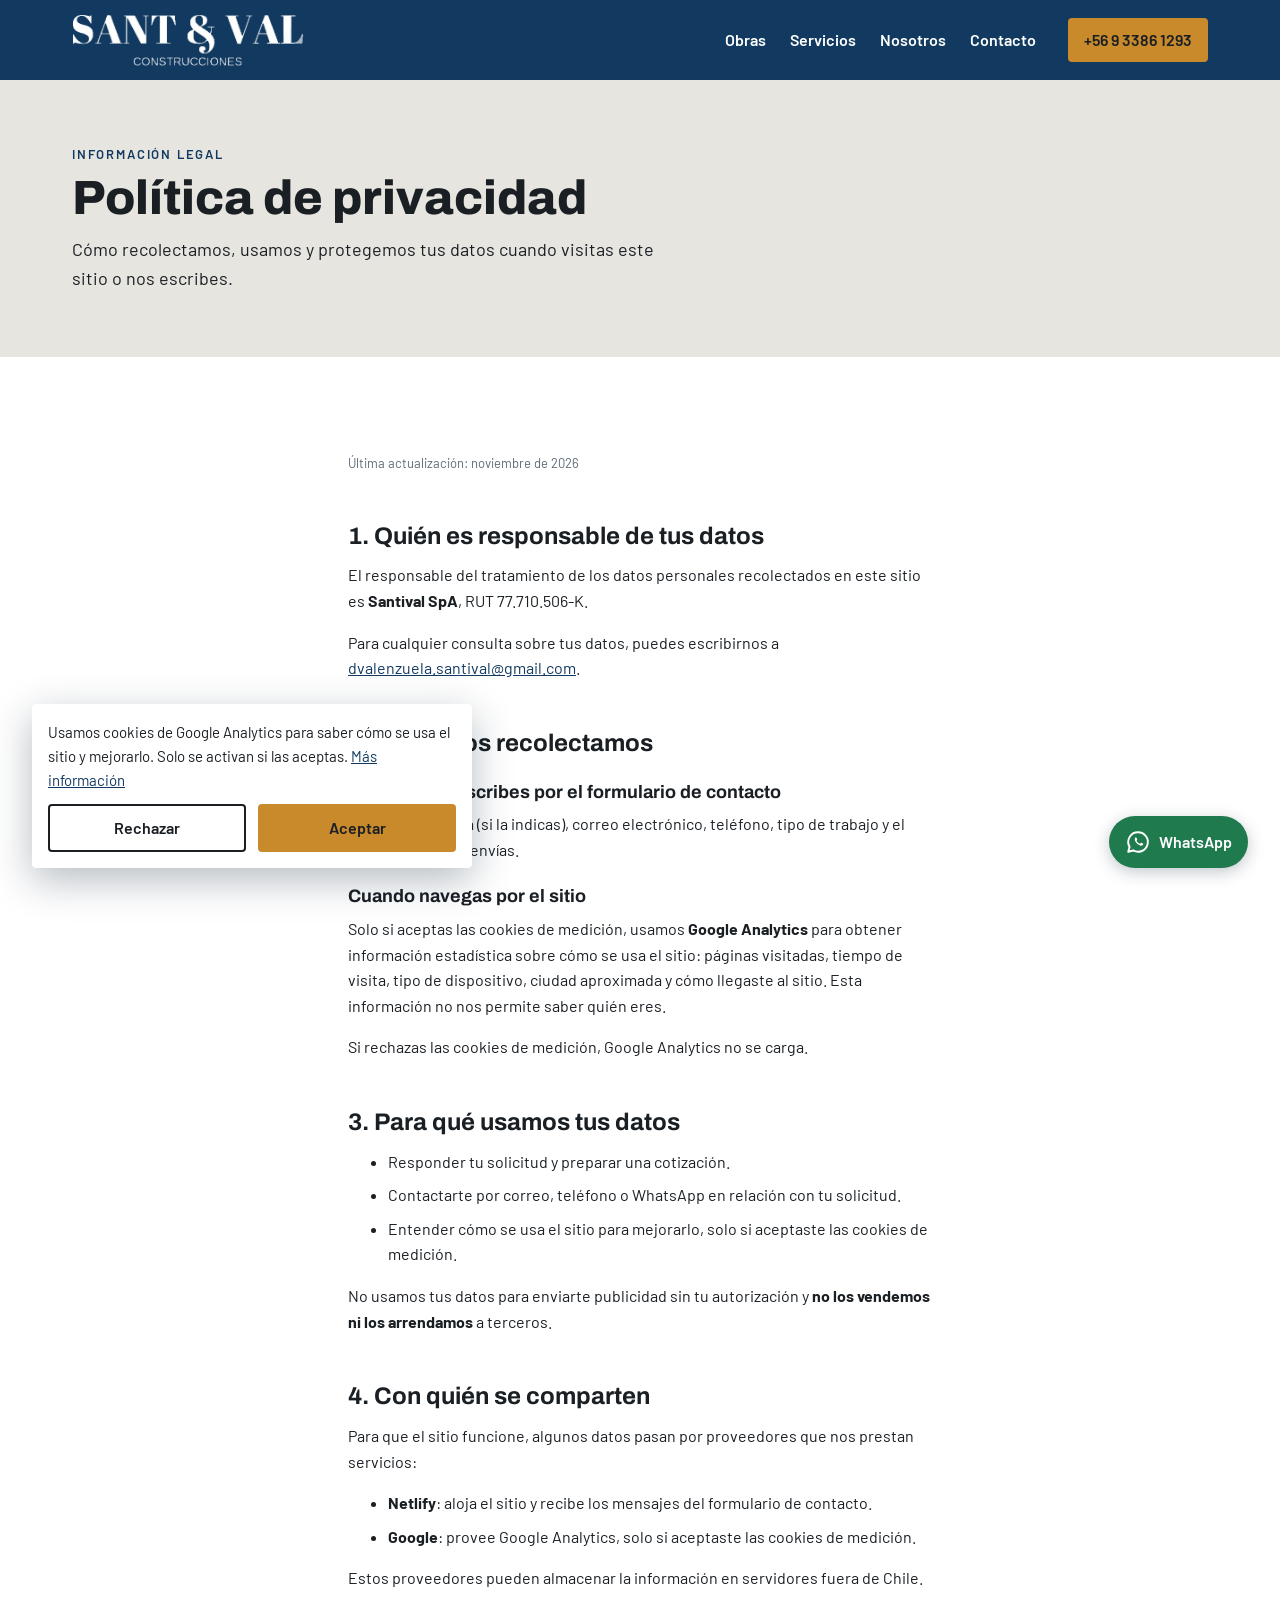
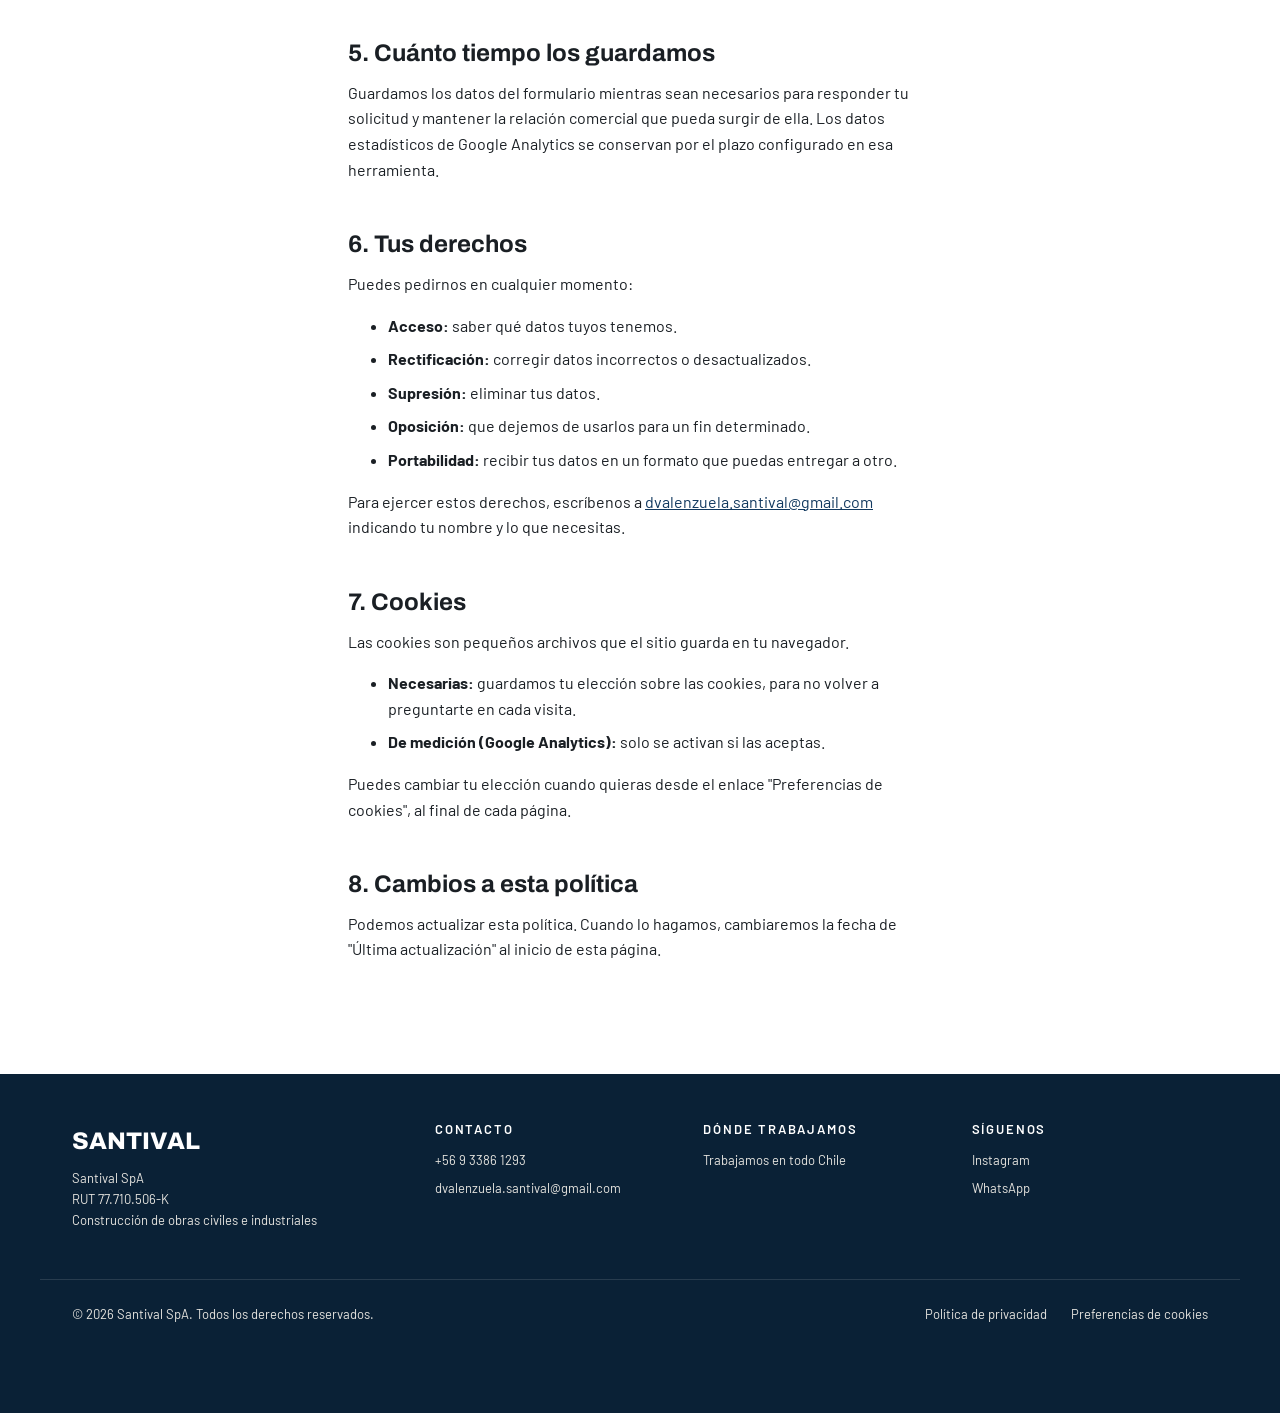
<file: privacidad.html>
<!DOCTYPE html>
<html lang="es">
<head>
    <meta charset="UTF-8">
    <meta name="viewport" content="width=device-width, initial-scale=1.0">
    <title>Política de privacidad | Santival</title>
    <meta name="description" content="Cómo Santival SpA recolecta, usa y protege los datos personales de quienes visitan su sitio web o le escriben mediante el formulario de contacto.">
    <link rel="canonical" href="https://santival.cl/privacidad.html">

    <link rel="icon" href="img/favicon.png" type="image/png" sizes="192x192">
    <link rel="apple-touch-icon" href="img/apple-touch-icon.png">

    <link rel="preconnect" href="https://fonts.googleapis.com">
    <link rel="preconnect" href="https://fonts.gstatic.com" crossorigin>
    <link rel="stylesheet" href="https://fonts.googleapis.com/css2?family=Archivo:wght@700;800&family=Barlow:wght@400;600&display=swap">

    <link rel="stylesheet" href="css/tokens.css">
    <link rel="stylesheet" href="css/styles.css">

    <script src="js/main.js" defer></script>
</head>
<body>

    <!-- ================= HEADER ================= -->
    <header class="header">
        <div class="contenedor header__inner">

            <a href="index.html" class="header__logo">
                <img src="img/logo-blanco.png" alt="Sant &amp; Val Construcciones" width="517" height="116">
            </a>

            <button class="header__toggle" type="button"
                    aria-expanded="false" aria-controls="menu-principal">
                <span class="header__toggle-barra"></span>
                <span class="visualmente-oculto">Abrir menú</span>
            </button>

            <nav class="header__nav" id="menu-principal" aria-label="Principal">
                <ul class="header__lista">
                    <li><a href="obras.html">Obras</a></li>
                    <li><a href="index.html#servicios">Servicios</a></li>
                    <li><a href="index.html#nosotros">Nosotros</a></li>
                    <li><a href="contacto.html">Contacto</a></li>
                </ul>
                <a href="tel:+56933861293" class="header__telefono">+56 9 3386 1293</a>
            </nav>

        </div>
    </header>

    <main>

        <section class="pagina-titulo">
            <div class="contenedor">
                <p class="etiqueta">Información legal</p>
                <h1 class="pagina-titulo__h1">Política de privacidad</h1>
                <p class="pagina-titulo__bajada">Cómo recolectamos, usamos y protegemos tus datos cuando visitas este sitio o nos escribes.</p>
            </div>
        </section>

        <!-- BORRADOR: el cliente debe revisar y aprobar este texto, idealmente con asesoría legal,
             antes de considerarlo definitivo. Actualizar la fecha al aprobarlo. -->
        <section class="seccion">
            <div class="contenedor texto-legal">

                <p class="texto-legal__fecha">Última actualización: noviembre de 2026</p>

                <h2>1. Quién es responsable de tus datos</h2>
                <p>El responsable del tratamiento de los datos personales recolectados en este sitio es <strong>Santival SpA</strong>, RUT 77.710.506-K.</p>
                <p>Para cualquier consulta sobre tus datos, puedes escribirnos a <a href="mailto:dvalenzuela.santival@gmail.com">dvalenzuela.santival@gmail.com</a>.</p>

                <h2>2. Qué datos recolectamos</h2>
                <h3>Cuando nos escribes por el formulario de contacto</h3>
                <p>Nombre, empresa (si la indicas), correo electrónico, teléfono, tipo de trabajo y el mensaje que nos envías.</p>
                <h3>Cuando navegas por el sitio</h3>
                <p>Solo si aceptas las cookies de medición, usamos <strong>Google Analytics</strong> para obtener información estadística sobre cómo se usa el sitio: páginas visitadas, tiempo de visita, tipo de dispositivo, ciudad aproximada y cómo llegaste al sitio. Esta información no nos permite saber quién eres.</p>
                <p>Si rechazas las cookies de medición, Google Analytics no se carga.</p>

                <h2>3. Para qué usamos tus datos</h2>
                <ul>
                    <li>Responder tu solicitud y preparar una cotización.</li>
                    <li>Contactarte por correo, teléfono o WhatsApp en relación con tu solicitud.</li>
                    <li>Entender cómo se usa el sitio para mejorarlo, solo si aceptaste las cookies de medición.</li>
                </ul>
                <p>No usamos tus datos para enviarte publicidad sin tu autorización y <strong>no los vendemos ni los arrendamos</strong> a terceros.</p>

                <h2>4. Con quién se comparten</h2>
                <p>Para que el sitio funcione, algunos datos pasan por proveedores que nos prestan servicios:</p>
                <ul>
                    <li><strong>Netlify</strong>: aloja el sitio y recibe los mensajes del formulario de contacto.</li>
                    <li><strong>Google</strong>: provee Google Analytics, solo si aceptaste las cookies de medición.</li>
                </ul>
                <p>Estos proveedores pueden almacenar la información en servidores fuera de Chile.</p>

                <h2>5. Cuánto tiempo los guardamos</h2>
                <p>Guardamos los datos del formulario mientras sean necesarios para responder tu solicitud y mantener la relación comercial que pueda surgir de ella. Los datos estadísticos de Google Analytics se conservan por el plazo configurado en esa herramienta.</p>

                <h2>6. Tus derechos</h2>
                <p>Puedes pedirnos en cualquier momento:</p>
                <ul>
                    <li><strong>Acceso:</strong> saber qué datos tuyos tenemos.</li>
                    <li><strong>Rectificación:</strong> corregir datos incorrectos o desactualizados.</li>
                    <li><strong>Supresión:</strong> eliminar tus datos.</li>
                    <li><strong>Oposición:</strong> que dejemos de usarlos para un fin determinado.</li>
                    <li><strong>Portabilidad:</strong> recibir tus datos en un formato que puedas entregar a otro.</li>
                </ul>
                <p>Para ejercer estos derechos, escríbenos a <a href="mailto:dvalenzuela.santival@gmail.com">dvalenzuela.santival@gmail.com</a> indicando tu nombre y lo que necesitas.</p>

                <h2 id="cookies">7. Cookies</h2>
                <p>Las cookies son pequeños archivos que el sitio guarda en tu navegador.</p>
                <ul>
                    <li><strong>Necesarias:</strong> guardamos tu elección sobre las cookies, para no volver a preguntarte en cada visita.</li>
                    <li><strong>De medición (Google Analytics):</strong> solo se activan si las aceptas.</li>
                </ul>
                <p>Puedes cambiar tu elección cuando quieras desde el enlace "Preferencias de cookies", al final de cada página.</p>

                <h2>8. Cambios a esta política</h2>
                <p>Podemos actualizar esta política. Cuando lo hagamos, cambiaremos la fecha de "Última actualización" al inicio de esta página.</p>

            </div>
        </section>

    </main>

    <!-- Botón flotante de WhatsApp -->
    <a class="whatsapp" href="https://wa.me/56933861293?text=Hola%2C%20quiero%20cotizar%20un%20trabajo"
       target="_blank" rel="noopener">
        <svg class="whatsapp__icono" viewBox="0 0 24 24" aria-hidden="true">
            <path d="M12 3a9 9 0 0 0-7.8 13.5L3 21l4.6-1.2A9 9 0 1 0 12 3Z" fill="none" stroke="currentColor" stroke-width="1.8" stroke-linejoin="round"/>
            <path d="M9 8.2c.2-.4.5-.4.8-.4h.4c.2 0 .4 0 .5.4l.6 1.4c.1.2 0 .4-.1.6l-.4.5c-.1.1-.2.3 0 .5.3.5.8 1.1 1.3 1.5.5.4 1 .7 1.4.9.2.1.4 0 .5-.1l.6-.7c.1-.2.3-.2.5-.1l1.4.7c.2.1.3.2.3.4 0 .5-.2 1-.6 1.3-.4.3-1 .5-1.6.4-.9-.2-2.1-.7-3.3-1.8-1.3-1.2-2-2.5-2.2-3.3-.2-.7 0-1.4.3-1.8Z" fill="currentColor"/>
        </svg>
        <span>WhatsApp</span>
    </a>

    <!-- ================= FOOTER ================= -->
    <footer class="footer">
        <div class="contenedor footer__grid">

            <div class="footer__col">
                <p class="footer__marca">Santival</p>
                <p>Santival SpA<br>RUT 77.710.506-K<br>Construcción de obras civiles e industriales</p>
            </div>

            <div class="footer__col">
                <h2 class="footer__titulo">Contacto</h2>
                <ul class="footer__lista">
                    <li><a href="tel:+56933861293">+56 9 3386 1293</a></li>
                    <li><a href="mailto:dvalenzuela.santival@gmail.com">dvalenzuela.santival@gmail.com</a></li>
                </ul>
            </div>

            <div class="footer__col">
                <h2 class="footer__titulo">Dónde trabajamos</h2>
                <p>Trabajamos en todo Chile</p>
            </div>

            <div class="footer__col">
                <h2 class="footer__titulo">Síguenos</h2>
                <ul class="footer__lista">
                    <li><a href="https://www.instagram.com/santival.construcciones/">Instagram</a></li>
                    <li><a href="https://wa.me/56933861293">WhatsApp</a></li>
                </ul>
            </div>

        </div>

        <div class="contenedor footer__legal">
            <p>© 2026 Santival SpA. Todos los derechos reservados.</p>
            <ul class="footer__legal-links">
                <li><a href="privacidad.html" aria-current="page">Política de privacidad</a></li>
                <li><button type="button" class="enlace-cookies">Preferencias de cookies</button></li>
            </ul>
        </div>
    </footer>

</body>
</html>
</file>
<file: css/tokens.css>
/* ===================================================
   TOKENS - Constructora Santival
   =================================================== */

:root {
  /* --- Colores --- */
  --azul-santival: #12395F;   /* provisional: confirmar con el logo */
  --azul-obra:     #0A2136;
  --hormigon:      #E7E5E0;
  --blanco:        #FFFFFF;
  --ambar:         #C98A2B;
  --acero:         #5D6B78;
  --texto:         #1A1F24;
  --linea:         #D8D5CE;

  /* --- Tipografías --- */
  --fuente-titulo: "Archivo", system-ui, sans-serif;
  --fuente-texto:  "Barlow", system-ui, sans-serif;

  /* --- Tamaños de texto --- */
  --fs-display: 48px;
  --fs-h1:      32px;
  --fs-h2:      24px;
  --fs-h3:      18px;
  --fs-body:    16px;
  --fs-small:   13px;

  /* --- Espaciado --- */
  --espacio-1:  4px;
  --espacio-2:  8px;
  --espacio-3: 12px;
  --espacio-4: 16px;
  --espacio-5: 24px;
  --espacio-6: 32px;
  --espacio-7: 48px;
  --espacio-8: 64px;
  --espacio-9: 96px;

  /* --- Medidas --- */
  --radio:        4px;
  --ancho-max:  1200px;
  --ancho-texto: 65ch;

  /* --- Efectos --- */
  --sombra:     0 2px 8px rgba(10, 33, 54, 0.10);
  --transicion: 180ms ease;


}
</file>
<file: css/styles.css>
/* ===================================================
   STYLES - Constructora Santival
   Mobile first: lo base es para celular, los
   @media (min-width) agregan lo de pantallas grandes.
   =================================================== */

 
/* ---------- Base ---------- */

*,
*::before,
*::after {
  box-sizing: border-box;
}

/* Al saltar a #obras o #servicios, que el header fijo no tape el título */
html {
  scroll-padding-top: 80px;
}

@media (prefers-reduced-motion: no-preference) {
  html {
    scroll-behavior: smooth;
  }
}

body {
  margin: 0;
  font-family: var(--fuente-texto);
  font-size: var(--fs-body);
  line-height: 1.6;
  color: var(--texto);
  background: var(--blanco);
}

h1, h2, h3 {
  font-family: var(--fuente-titulo);
  line-height: 1.2;
  text-wrap: balance;
}

img {
  max-width: 100%;
  display: block;
}

a {
  color: inherit;
}

:focus-visible {
  outline: 2px solid var(--ambar);
  outline-offset: 3px;
}

.contenedor {
  max-width: var(--ancho-max);
  margin-inline: auto;
  padding-inline: var(--espacio-4);
}

/* Texto solo para lectores de pantalla */
.visualmente-oculto {
  position: absolute;
  width: 1px;
  height: 1px;
  overflow: hidden;
  clip: rect(0 0 0 0);
  white-space: nowrap;
}

/* Etiqueta pequeña sobre los títulos de sección */
.etiqueta {
  margin: 0 0 var(--espacio-2);
  font-size: var(--fs-small);
  font-weight: 600;
  letter-spacing: 0.14em;
  text-transform: uppercase;
  color: var(--azul-santival);
}

.etiqueta--clara {
  color: var(--hormigon);
}

/* Botón principal. Texto oscuro sobre ámbar: el blanco no pasa contraste. */
.boton {
  display: inline-flex;
  align-items: center;
  min-height: 48px;
  padding-inline: var(--espacio-5);
  border-radius: var(--radio);
  background: var(--ambar);
  color: var(--texto);
  font-weight: 600;
  text-decoration: none;
  transition: filter var(--transicion);
}

.boton:hover {
  filter: brightness(1.1);
}


/* ---------- Header ---------- */

.header {
  position: sticky;
  top: 0;
  z-index: 10;
  background: var(--azul-santival);
  color: var(--blanco);
}

.header__inner {
  display: flex;
  align-items: center;
  justify-content: space-between;
  min-height: 64px;
}

.header__logo {
  display: block;
  flex-shrink: 0;
}

.header__logo img {
  width: auto;
  height: 40px;
}

.header__toggle {
  width: 44px;
  height: 44px;
  display: grid;
  place-items: center;
  padding: 0;
  background: none;
  border: 0;
  color: inherit;
  cursor: pointer;
}

.header__toggle-barra,
.header__toggle-barra::before,
.header__toggle-barra::after {
  display: block;
  width: 24px;
  height: 2px;
  background: currentColor;
  transition: transform var(--transicion), opacity var(--transicion);
}

.header__toggle-barra {
  position: relative;
}

.header__toggle-barra::before,
.header__toggle-barra::after {
  content: "";
  position: absolute;
  left: 0;
}

.header__toggle-barra::before { top: -7px; }
.header__toggle-barra::after  { top: 7px; }

/* Menú abierto: las barras forman una X */
.header__toggle[aria-expanded="true"] .header__toggle-barra {
  background: transparent;
}
.header__toggle[aria-expanded="true"] .header__toggle-barra::before {
  transform: translateY(7px) rotate(45deg);
}
.header__toggle[aria-expanded="true"] .header__toggle-barra::after {
  transform: translateY(-7px) rotate(-45deg);
}

/* En celular el menú es un panel que se despliega bajo el header */
.header__nav {
  display: none;
  position: absolute;
  top: 100%;
  left: 0;
  right: 0;
  padding: var(--espacio-4);
  background: var(--azul-santival);
  border-top: 1px solid rgba(255, 255, 255, 0.15);
}

.header__nav.is-open {
  display: block;
}

.header__lista {
  list-style: none;
  margin: 0 0 var(--espacio-4);
  padding: 0;
}

.header__lista a {
  display: flex;
  align-items: center;
  min-height: 44px;
  font-weight: 600;
  text-decoration: none;
}

.header__lista a:hover {
  text-decoration: underline;
  text-underline-offset: 4px;
}

/* Página en la que está la persona */
.header__lista a[aria-current="page"] {
  text-decoration: underline;
  text-decoration-thickness: 2px;
  text-underline-offset: 6px;
}

/* El teléfono es el único elemento con acento del header.
   Texto oscuro sobre ámbar: el blanco no pasa contraste. */
.header__telefono {
  display: inline-flex;
  align-items: center;
  min-height: 44px;
  padding-inline: var(--espacio-4);
  border-radius: var(--radio);
  background: var(--ambar);
  color: var(--texto);
  font-weight: 600;
  text-decoration: none;
  white-space: nowrap;
}


/* Variante de la home: el header flota transparente sobre la foto del hero
   y se vuelve sólido al hacer scroll (main.js le agrega .is-solid) */
.header--sobre-hero {
  position: fixed;
  left: 0;
  right: 0;
  background: transparent;
  transition: background var(--transicion), box-shadow var(--transicion);
}

.header--sobre-hero.is-solid {
  background: var(--azul-santival);
  box-shadow: var(--sombra);
}


/* ---------- Hero ---------- */

.hero {
  position: relative;
  isolation: isolate;
  display: flex;
  align-items: flex-end;
  min-height: 88vh;
  min-height: 88svh;
  /* Abajo deja espacio para las tarjetas que se montan sobre el borde */
  padding-block: 120px calc(var(--espacio-8) + var(--espacio-7));
  color: var(--blanco);
}

.hero__foto {
  position: absolute;
  inset: 0;
  z-index: -2;
  width: 100%;
  height: 100%;
  object-fit: cover;
}

/* Capa azul oscura para que el texto blanco se lea sobre cualquier foto */
.hero::before {
  content: "";
  position: absolute;
  inset: 0;
  z-index: -1;
  background: linear-gradient(
    to bottom,
    rgba(10, 33, 54, 0.6) 0%,
    rgba(10, 33, 54, 0.45) 40%,
    rgba(10, 33, 54, 0.75) 100%
  );
}

.hero__contenido {
  width: 100%;
}

.hero__titulo {
  max-width: 20ch;
  margin: 0 0 var(--espacio-4);
  font-size: clamp(30px, 7vw, var(--fs-display));
  font-weight: 800;
  line-height: 1.05;
  letter-spacing: -0.02em;
  text-transform: uppercase;
}

.hero__bajada {
  max-width: 52ch;
  margin: 0 0 var(--espacio-5);
  font-size: var(--fs-h3);
}


/* ---------- Datos (tarjetas montadas sobre el hero) ---------- */

.datos {
  position: relative;
  display: grid;
  gap: var(--espacio-3);
  margin: calc(-1 * var(--espacio-8)) 0 0;
  padding: 0;
  list-style: none;
}

.datos__item {
  display: flex;
  align-items: baseline;
  gap: var(--espacio-4);
  padding: var(--espacio-4) var(--espacio-5);
  background: var(--blanco);
  border-top: 3px solid var(--azul-santival);
  border-radius: var(--radio);
  box-shadow: var(--sombra);
}

.datos__numero {
  flex: 0 0 auto;
  min-width: 2ch;
  font-family: var(--fuente-titulo);
  font-weight: 800;
  font-size: var(--fs-h1);
  line-height: 1;
  color: var(--azul-santival);
}

.datos__texto {
  font-size: 15px;
  line-height: 1.4;
}


/* ---------- Secciones ---------- */

.seccion {
  padding-block: var(--espacio-8);
}

.seccion--hormigon {
  background: var(--hormigon);
}

.seccion__titulo {
  margin: 0 0 var(--espacio-6);
  font-size: var(--fs-h1);
}


/* ---------- Obras ---------- */

.obras {
  display: grid;
  gap: var(--espacio-5);
  margin: 0;
  padding: 0;
  list-style: none;
}

.obra {
  overflow: hidden;
  background: var(--blanco);
  border: 1px solid var(--linea);
  border-radius: var(--radio);
}

.obra__foto {
  width: 100%;
  height: auto;
  aspect-ratio: 4 / 3;
  object-fit: cover;
}

.obra__info {
  padding: var(--espacio-4);
}

.obra__tipo {
  margin: 0 0 var(--espacio-1);
  font-size: var(--fs-small);
  font-weight: 600;
  letter-spacing: 0.12em;
  text-transform: uppercase;
  color: var(--azul-santival);
}

.obra__nombre {
  margin: 0 0 var(--espacio-2);
  font-size: var(--fs-h3);
}

.obra__meta {
  margin: 0;
  font-size: 15px;
  color: var(--acero);
}

.obras__mas {
  margin: var(--espacio-6) 0 0;
  text-align: center;
}

/* Tarjetas de obras.html: el botón del título cubre toda la tarjeta,
   así se puede hacer clic en cualquier parte (foto incluida) */
.obra--abrible {
  position: relative;
  transition: box-shadow var(--transicion), transform var(--transicion);
}

.obra--abrible:hover {
  box-shadow: var(--sombra);
  transform: translateY(-2px);
}

.obra__abrir {
  padding: 0;
  border: 0;
  background: none;
  font: inherit;
  color: inherit;
  text-align: left;
  cursor: pointer;
}

.obra__abrir::after {
  content: "";
  position: absolute;
  inset: 0;
}

.obra__abrir:focus-visible {
  outline: none;
}

.obra--abrible:has(.obra__abrir:focus-visible) {
  outline: 2px solid var(--ambar);
  outline-offset: 3px;
}


/* ---------- Título de páginas internas ---------- */

.pagina-titulo {
  padding-block: var(--espacio-7);
  background: var(--hormigon);
}

.pagina-titulo__h1 {
  margin: 0 0 var(--espacio-3);
  font-size: clamp(32px, 6vw, var(--fs-display));
  font-weight: 800;
  line-height: 1.05;
}

.pagina-titulo__bajada {
  max-width: 60ch;
  margin: 0;
  font-size: var(--fs-h3);
}


/* ---------- Cierre con llamado a contacto ---------- */

.cierre {
  text-align: center;
}

.cierre__titulo {
  margin: 0 0 var(--espacio-2);
  font-size: var(--fs-h1);
}

.cierre p {
  margin: 0 0 var(--espacio-5);
}


/* ---------- Visor de obras ---------- */

.visor {
  width: min(100% - 2 * var(--espacio-4), 1040px);
  max-height: calc(100vh - 2 * var(--espacio-4));
  padding: 0;
  border: 0;
  border-radius: var(--radio);
  color: var(--texto);
  box-shadow: 0 24px 64px rgba(10, 33, 54, 0.4);
}

.visor::backdrop {
  background: rgba(10, 33, 54, 0.75);
}

.visor__marco {
  position: relative;
  display: grid;
}

.visor__cerrar {
  position: absolute;
  top: var(--espacio-3);
  right: var(--espacio-3);
  z-index: 1;
  display: grid;
  place-items: center;
  width: 44px;
  height: 44px;
  padding: 0;
  border: 0;
  border-radius: 50%;
  background: rgba(10, 33, 54, 0.75);
  color: var(--blanco);
  cursor: pointer;
}

.visor__cerrar svg {
  width: 22px;
  height: 22px;
}

.visor__galeria {
  background: var(--azul-obra);
}

/* La foto se ve completa (sin recortar) dentro de un área de alto fijo */
.visor__principal {
  display: grid;
  place-items: center;
  height: min(56vh, 520px);
}

.visor__principal img {
  width: 100%;
  height: 100%;
  object-fit: contain;
}

.visor__controles {
  display: flex;
  align-items: center;
  justify-content: center;
  gap: var(--espacio-4);
  padding: var(--espacio-2);
  color: var(--blanco);
}

.visor__controles[hidden] {
  display: none;
}

.visor__flecha {
  width: 44px;
  height: 44px;
  padding: 0;
  border: 1px solid rgba(255, 255, 255, 0.3);
  border-radius: 50%;
  background: none;
  color: inherit;
  font-size: 28px;
  line-height: 1;
  cursor: pointer;
}

.visor__flecha:hover {
  background: rgba(255, 255, 255, 0.1);
}

.visor__contador {
  min-width: 6ch;
  font-size: var(--fs-small);
  text-align: center;
}

.visor__info {
  padding: var(--espacio-5);
}

.visor__tipo {
  margin: 0 0 var(--espacio-1);
  font-size: var(--fs-small);
  font-weight: 600;
  letter-spacing: 0.12em;
  text-transform: uppercase;
  color: var(--azul-santival);
}

.visor__nombre {
  margin: 0 0 var(--espacio-4);
  font-size: var(--fs-h2);
}

.visor__datos {
  display: grid;
  gap: var(--espacio-3);
  margin: 0 0 var(--espacio-4);
}

.visor__datos dt {
  font-size: var(--fs-small);
  font-weight: 600;
  letter-spacing: 0.12em;
  text-transform: uppercase;
  color: var(--acero);
}

.visor__datos dd {
  margin: 0;
  font-weight: 600;
}

.visor__texto {
  margin: 0;
}


/* ---------- Servicios ---------- */

.servicios {
  display: grid;
  gap: var(--espacio-6);
  margin: 0;
  padding: 0;
  list-style: none;
}

.servicio {
  display: grid;
  grid-template-columns: 88px 1fr;
  gap: var(--espacio-4);
  align-items: start;
}

.servicio__foto {
  width: 88px;
  height: 88px;
  object-fit: cover;
  border-radius: var(--radio);
}

.servicio__nombre {
  margin: 0 0 var(--espacio-1);
  font-size: var(--fs-h3);
}

.servicio p {
  margin: 0;
}


/* ---------- Cómo trabajamos ---------- */

.pasos {
  display: grid;
  gap: var(--espacio-6);
  margin: 0;
  padding: 0;
  list-style: none;
}

.paso {
  padding-top: var(--espacio-4);
  border-top: 2px solid var(--azul-santival);
}

.paso__numero {
  display: block;
  margin-bottom: var(--espacio-2);
  font-family: var(--fuente-titulo);
  font-weight: 800;
  font-size: var(--fs-h1);
  line-height: 1;
  color: var(--azul-santival);
}

.paso__nombre {
  margin: 0 0 var(--espacio-2);
  font-size: var(--fs-h3);
}

.paso p {
  margin: 0;
}


/* ---------- Nosotros ---------- */

.nosotros {
  display: grid;
  gap: var(--espacio-7);
}

.nosotros__texto p {
  max-width: var(--ancho-texto);
  margin: 0 0 var(--espacio-4);
}

.clientes {
  align-self: start;
  min-width: 0; /* evita que la pista del carrusel ensanche la columna */
  padding: var(--espacio-5);
  background: var(--blanco);
  border-radius: var(--radio);
}

.clientes__titulo {
  margin: 0 0 var(--espacio-4);
  font-family: var(--fuente-texto);
  font-size: var(--fs-small);
  font-weight: 600;
  letter-spacing: 0.14em;
  text-transform: uppercase;
  color: var(--azul-santival);
}

/* ---------- Carrusel de logos ---------- */

/* Ventana del carrusel: recorta lo que sobra y difumina los bordes */
.carrusel {
  overflow: hidden;
  -webkit-mask-image: linear-gradient(to right, transparent, #000 15%, #000 85%, transparent);
          mask-image: linear-gradient(to right, transparent, #000 15%, #000 85%, transparent);
}

/* La pista lleva los logos dos veces y avanza la mitad de su ancho.
   Se usa padding en cada logo (no gap) para que esa mitad calce exacta. */
.carrusel__pista {
  display: flex;
  align-items: center;
  width: max-content;
  margin: 0;
  padding: 0;
  list-style: none;
  animation: carrusel 24s linear infinite;
}

.carrusel:hover .carrusel__pista {
  animation-play-state: paused;
}

.carrusel__pista li {
  flex: 0 0 auto;
  display: flex;
  align-items: center;
  height: 104px;
  padding-inline: var(--espacio-6);
}

/* Máximo 160 px de ancho: los originales miden ~260 px, así siguen viéndose nítidos */
.carrusel__pista img {
  width: auto;
  height: auto;
  max-width: 160px;
  max-height: 56px;
}

/* El de Salfa es casi cuadrado: se le da más alto para que no quede diminuto */
.carrusel__pista img[src*="salfa"] {
  max-height: 84px;
}

@keyframes carrusel {
  to {
    transform: translateX(-50%);
  }
}

/* Si la persona pidió menos movimiento: logos quietos, en filas, sin la copia */
@media (prefers-reduced-motion: reduce) {
  .carrusel {
    -webkit-mask-image: none;
            mask-image: none;
  }

  .carrusel__pista {
    flex-wrap: wrap;
    justify-content: center;
    width: auto;
    animation: none;
  }

  .carrusel__pista li[aria-hidden] {
    display: none;
  }
}


/* ---------- Contacto ---------- */

.contacto {
  display: grid;
  gap: var(--espacio-7);
}

.contacto__info > p {
  max-width: 48ch;
  margin: 0 0 var(--espacio-5);
}

.contacto__datos {
  display: grid;
  gap: var(--espacio-4);
  margin: 0;
  padding: 0;
  list-style: none;
}

.contacto__dato-label {
  display: block;
  font-size: var(--fs-small);
  font-weight: 600;
  letter-spacing: 0.12em;
  text-transform: uppercase;
  color: var(--acero);
}

.contacto__datos a {
  font-weight: 600;
  overflow-wrap: anywhere;
}

/* Formulario */

.formulario {
  display: grid;
  gap: var(--espacio-4);
  padding: var(--espacio-5);
  background: var(--hormigon);
  border-radius: var(--radio);
}

.formulario__oculto {
  display: none;
}

.campo {
  display: grid;
  gap: var(--espacio-1);
}

.campo label {
  font-weight: 600;
}

.campo__opcional {
  font-weight: 400;
  color: var(--acero);
}

.campo input,
.campo select,
.campo textarea {
  width: 100%;
  min-height: 48px;
  padding: var(--espacio-3);
  font: inherit;
  color: var(--texto);
  background: var(--blanco);
  border: 1px solid var(--acero);
  border-radius: var(--radio);
}

.campo textarea {
  resize: vertical;
}

.campo input:focus-visible,
.campo select:focus-visible,
.campo textarea:focus-visible {
  outline: 2px solid var(--azul-santival);
  outline-offset: 1px;
}

.formulario__enviar {
  justify-self: start;
  border: 0;
  font: inherit;
  font-weight: 600;
  cursor: pointer;
}


.formulario__enviar:disabled {
  opacity: 0.7;
  cursor: wait;
}


/* ---------- Modal de confirmación ---------- */

.modal {
  width: min(100% - 2 * var(--espacio-4), 440px);
  padding: 0;
  border: 0;
  border-radius: var(--radio);
  box-shadow: 0 24px 64px rgba(10, 33, 54, 0.35);
  color: var(--texto);
}

.modal::backdrop {
  background: rgba(10, 33, 54, 0.6);
}

.modal__contenido {
  padding: var(--espacio-7) var(--espacio-6) var(--espacio-6);
  text-align: center;
}

.modal__icono {
  display: grid;
  place-items: center;
  width: 64px;
  height: 64px;
  margin: 0 auto var(--espacio-4);
  border-radius: 50%;
  background: var(--azul-santival);
  color: var(--blanco);
}

.modal__icono svg {
  width: 32px;
  height: 32px;
}

.modal--error .modal__icono {
  background: var(--ambar);
  color: var(--texto);
}

.modal--error .modal__icono svg {
  display: none;
}

.modal--error .modal__icono::after {
  content: "!";
  font-family: var(--fuente-titulo);
  font-weight: 800;
  font-size: 32px;
}

.modal__titulo {
  margin: 0 0 var(--espacio-2);
  font-size: var(--fs-h2);
}

.modal__texto {
  margin: 0 0 var(--espacio-5);
}

.modal__cerrar {
  border: 0;
  font: inherit;
  font-weight: 600;
  cursor: pointer;
}

/* Entrada suave, salvo que la persona haya pedido menos movimiento */
@media (prefers-reduced-motion: no-preference) {
  .modal[open] {
    animation: modal-entrada 200ms ease-out;
  }

  @keyframes modal-entrada {
    from {
      opacity: 0;
      transform: translateY(12px);
    }
  }
}


/* ---------- Botón flotante de WhatsApp ---------- */

.whatsapp {
  position: fixed;
  right: var(--espacio-4);
  bottom: var(--espacio-4);
  z-index: 20;
  display: inline-flex;
  align-items: center;
  gap: var(--espacio-2);
  min-height: 52px;
  padding-inline: var(--espacio-4);
  border-radius: 999px;
  background: #1F7A4D; /* verde oscuro: texto blanco con buen contraste */
  color: var(--blanco);
  font-weight: 600;
  text-decoration: none;
  box-shadow: 0 4px 16px rgba(10, 33, 54, 0.25);
  transition: transform var(--transicion);
}

.whatsapp:hover {
  transform: translateY(-2px);
}

.whatsapp__icono {
  width: 26px;
  height: 26px;
}


/* ---------- Aviso del formulario ---------- */

.formulario__aviso {
  margin: 0;
  font-size: var(--fs-small);
  color: var(--acero);
}


/* ---------- Botón secundario ---------- */

.boton--secundario {
  background: transparent;
  color: var(--texto);
  box-shadow: inset 0 0 0 2px var(--texto);
}


/* ---------- Aviso de cookies ---------- */
/* Fijo abajo. En celular ocupa el ancho y esconde el botón de WhatsApp para no taparse;
   en escritorio es una tarjeta abajo a la izquierda. Los dos botones tienen el mismo tamaño
   para que rechazar sea tan fácil como aceptar. */

.aviso-cookies {
  position: fixed;
  left: var(--espacio-3);
  right: var(--espacio-3);
  bottom: calc(var(--espacio-3) + env(safe-area-inset-bottom, 0px));
  z-index: 30;
  display: grid;
  gap: var(--espacio-3);
  padding: var(--espacio-4);
  background: var(--blanco);
  color: var(--texto);
  border-radius: var(--radio);
  box-shadow: 0 12px 40px rgba(10, 33, 54, 0.3);
}

.aviso-cookies__texto {
  margin: 0;
  font-size: 15px;
}

.aviso-cookies__texto a {
  color: var(--azul-santival);
}

.aviso-cookies__botones {
  display: grid;
  grid-template-columns: 1fr 1fr;
  gap: var(--espacio-3);
}

.aviso-cookies__botones .boton {
  justify-content: center;
  border: 0;
  font: inherit;
  font-weight: 600;
  cursor: pointer;
}

.con-aviso-cookies .whatsapp {
  display: none;
}


/* ---------- Página legal ---------- */

.texto-legal {
  max-width: 72ch;
}

.texto-legal h2 {
  margin: var(--espacio-7) 0 var(--espacio-3);
  font-size: var(--fs-h2);
}

.texto-legal h3 {
  margin: var(--espacio-5) 0 var(--espacio-2);
  font-size: var(--fs-h3);
}

.texto-legal p,
.texto-legal ul {
  margin: 0 0 var(--espacio-4);
}

.texto-legal li + li {
  margin-top: var(--espacio-2);
}

.texto-legal a {
  color: var(--azul-santival);
}

.texto-legal__fecha {
  font-size: var(--fs-small);
  color: var(--acero);
}


/* ---------- Footer ---------- */

.footer {
  background: var(--azul-obra);
  color: var(--hormigon);
  font-size: var(--fs-small);
  padding-top: var(--espacio-7);
}

.footer__grid {
  display: grid;
  gap: var(--espacio-6);
}

.footer p {
  margin: 0;
}

.footer .footer__marca {
  font-family: var(--fuente-titulo);
  font-weight: 800;
  font-size: var(--fs-h2);
  text-transform: uppercase;
  color: var(--blanco);
  margin-bottom: var(--espacio-2);
}

.footer__titulo {
  font-family: var(--fuente-texto);
  font-size: var(--fs-small);
  font-weight: 600;
  letter-spacing: 0.14em;
  text-transform: uppercase;
  color: var(--blanco);
  margin: 0 0 var(--espacio-3);
}

.footer__lista {
  list-style: none;
  margin: 0;
  padding: 0;
}

.footer__lista li + li {
  margin-top: var(--espacio-2);
}

.footer a {
  text-decoration: none;
}

.footer a:hover {
  color: var(--blanco);
  text-decoration: underline;
  text-underline-offset: 3px;
}

.footer__legal {
  display: flex;
  flex-wrap: wrap;
  gap: var(--espacio-3) var(--espacio-6);
  justify-content: space-between;
  margin-top: var(--espacio-7);
  /* Abajo deja lugar para que el botón de WhatsApp no tape el texto */
  padding-block: var(--espacio-5) 88px;
  border-top: 1px solid rgba(255, 255, 255, 0.12);
}

.footer__legal-links {
  display: flex;
  flex-wrap: wrap;
  gap: var(--espacio-2) var(--espacio-5);
  margin: 0;
  padding: 0;
  list-style: none;
}

/* "Preferencias de cookies" es un botón, pero se ve como los enlaces del footer */
.enlace-cookies {
  padding: 0;
  border: 0;
  background: none;
  font: inherit;
  color: inherit;
  cursor: pointer;
}

.enlace-cookies:hover {
  color: var(--blanco);
  text-decoration: underline;
  text-underline-offset: 3px;
}


/* ---------- Tablet: obras y footer en 2 columnas ---------- */

@media (min-width: 600px) {
  .obras,
  .pasos,
  .footer__grid {
    grid-template-columns: repeat(2, 1fr);
  }
}


/* ---------- Escritorio ---------- */

@media (min-width: 900px) {

  .contenedor {
    padding-inline: var(--espacio-6);
  }

  .header__inner {
    min-height: 80px;
  }

  .header__logo img {
    height: 52px;
  }

  .header__toggle {
    display: none;
  }

  .header__nav {
    display: flex;
    align-items: center;
    gap: var(--espacio-6);
    position: static;
    padding: 0;
    border: 0;
    background: none;
  }

  .header__lista {
    display: flex;
    gap: var(--espacio-5);
    margin: 0;
  }

  .datos {
    grid-template-columns: repeat(3, 1fr);
    gap: var(--espacio-5);
  }

  .datos__item {
    flex-direction: column;
    gap: var(--espacio-2);
    padding: var(--espacio-5);
  }

  .seccion {
    padding-block: var(--espacio-9);
  }

  .obras {
    grid-template-columns: repeat(3, 1fr);
  }

  .servicios {
    grid-template-columns: repeat(2, 1fr);
    gap: var(--espacio-7) var(--espacio-6);
  }

  .servicio {
    grid-template-columns: 120px 1fr;
    gap: var(--espacio-5);
  }

  .servicio__foto {
    width: 120px;
    height: 120px;
  }

  .pasos {
    grid-template-columns: repeat(4, 1fr);
  }

  .nosotros {
    grid-template-columns: 1.6fr 1fr;
    gap: var(--espacio-8);
  }

  .contacto {
    grid-template-columns: 1fr 1.2fr;
    gap: var(--espacio-8);
  }

  .formulario {
    padding: var(--espacio-6);
  }

  .whatsapp {
    right: var(--espacio-6);
    bottom: var(--espacio-6);
  }

  .pagina-titulo {
    padding-block: var(--espacio-8);
  }

  .aviso-cookies {
    left: var(--espacio-6);
    right: auto;
    bottom: var(--espacio-6);
    max-width: 440px;
  }

  .con-aviso-cookies .whatsapp {
    display: inline-flex;
  }

  /* Visor: foto a la izquierda, datos a la derecha */
  .visor__marco {
    grid-template-columns: 1.7fr 1fr;
  }

  .visor__galeria {
    display: grid;
    grid-template-rows: 1fr auto;
  }

  .visor__principal {
    height: min(72vh, 640px);
  }

  .visor__info {
    padding: var(--espacio-7) var(--espacio-6) var(--espacio-6);
  }

  .footer__grid {
    grid-template-columns: 1.4fr 1fr 1fr 1fr;
  }
}

/* ---------------------------------------------------- */
/* Ocultar contenedor inyectado por Netlify */
#nl-badge-frame {
  display: none !important;

}
</file>
